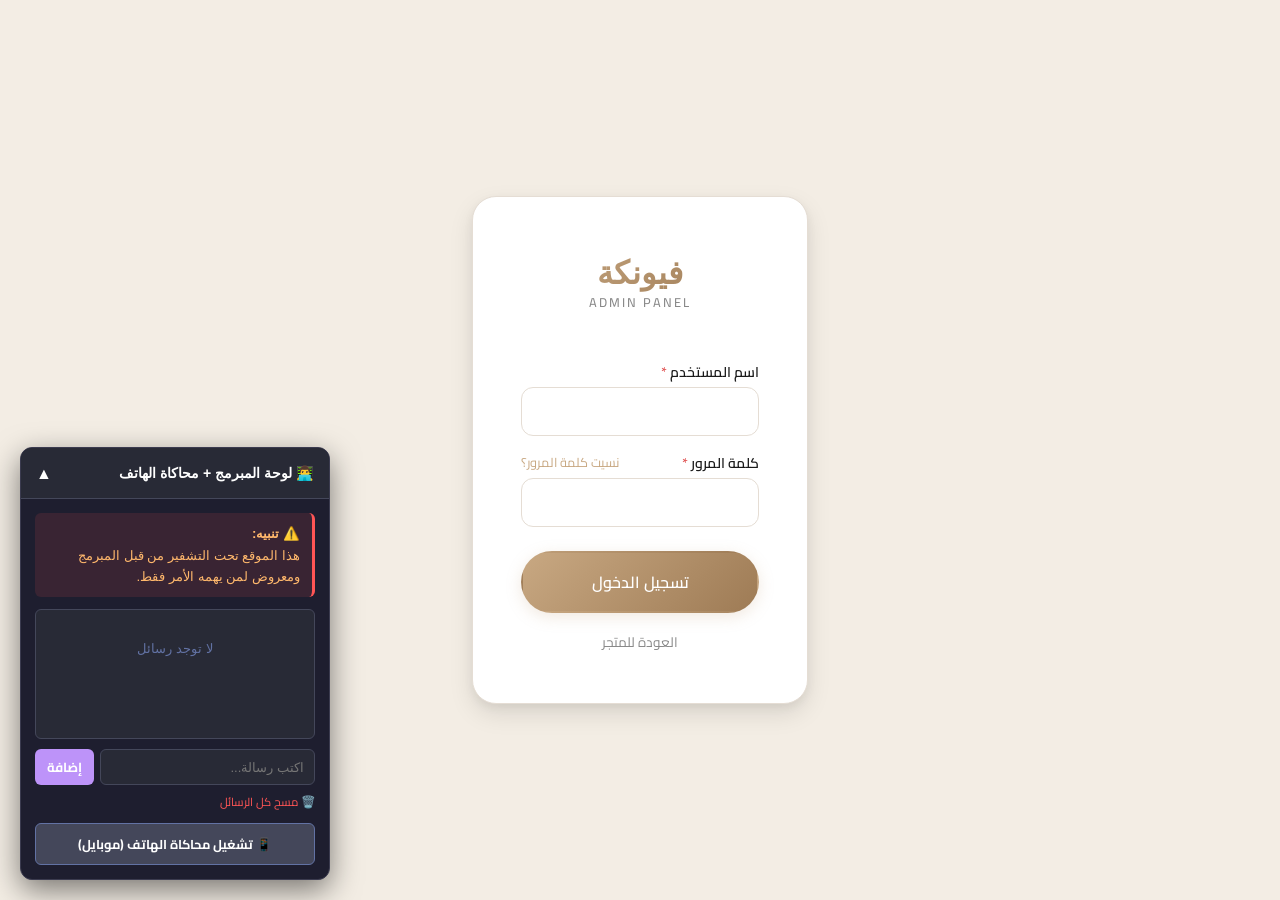
<file: admin/index.html>
<!DOCTYPE html>
<html lang="ar" dir="rtl">
<head>
  <meta charset="UTF-8">
  <meta name="viewport" content="width=device-width, initial-scale=1.0">
  <title>لوحة الإدارة | فيونكة</title>
  <link rel="icon" href="data:image/svg+xml,<svg xmlns='http://www.w3.org/2000/svg' viewBox='0 0 100 100'><text y='.9em' font-size='90'>🎀</text></svg>">
  <link rel="stylesheet" href="../css/main.css">
  <link rel="stylesheet" href="css/admin.css">
</head>
<body>

<div class="admin-layout">
  
  <!-- Sidebar -->
  <aside class="admin-sidebar">
    <div class="admin-logo">
      <a href="index.html" class="logo-text">فيونكة</a>
      <div class="logo-sub">ADMIN PANEL</div>
    </div>
    <nav class="admin-nav">
      <a href="#" class="admin-nav-item active" onclick="showView('dashboard', this)">
        <svg viewBox="0 0 24 24" fill="none" stroke="currentColor" stroke-width="2"><rect x="3" y="3" width="7" height="7"/><rect x="14" y="3" width="7" height="7"/><rect x="14" y="14" width="7" height="7"/><rect x="3" y="14" width="7" height="7"/></svg>
        نظرة عامة
      </a>
      <a href="#" class="admin-nav-item" onclick="showView('orders', this)">
        <svg viewBox="0 0 24 24" fill="none" stroke="currentColor" stroke-width="2"><path d="M6 2L3 6v14a2 2 0 0 0 2 2h14a2 2 0 0 0 2-2V6l-3-4z"/><line x1="3" y1="6" x2="21" y2="6"/><path d="M16 10a4 4 0 0 1-8 0"/></svg>
        الطلبات
      </a>
      <a href="#" class="admin-nav-item" onclick="showView('products', this)">
        <svg viewBox="0 0 24 24" fill="none" stroke="currentColor" stroke-width="2"><path d="M20.59 13.41l-7.17 7.17a2 2 0 0 1-2.83 0L2 12V2h10l8.59 8.59a2 2 0 0 1 0 2.82z"/><line x1="7" y1="7" x2="7.01" y2="7"/></svg>
        المنتجات
      </a>
      <a href="#" class="admin-nav-item" id="nav-admins" onclick="showView('admins', this)" style="display:none">
        <svg viewBox="0 0 24 24" fill="none" stroke="currentColor" stroke-width="2"><path d="M17 21v-2a4 4 0 0 0-4-4H5a4 4 0 0 0-4 4v2"/><circle cx="9" cy="7" r="4"/><path d="M23 21v-2a4 4 0 0 0-3-3.87"/><path d="M16 3.13a4 4 0 0 1 0 7.75"/></svg>
        المديرين
      </a>
      <a href="#" class="admin-nav-item" onclick="showView('settings', this)">
        <svg viewBox="0 0 24 24" fill="none" stroke="currentColor" stroke-width="2"><circle cx="12" cy="12" r="3"/><path d="M19.4 15a1.65 1.65 0 0 0 .33 1.82l.06.06a2 2 0 0 1 0 2.83 2 2 0 0 1-2.83 0l-.06-.06a1.65 1.65 0 0 0-1.82-.33 1.65 1.65 0 0 0-1 1.51V21a2 2 0 0 1-2 2 2 2 0 0 1-2-2v-.09A1.65 1.65 0 0 0 9 19.4a1.65 1.65 0 0 0-1.82.33l-.06.06a2 2 0 0 1-2.83 0 2 2 0 0 1 0-2.83l.06-.06a1.65 1.65 0 0 0 .33-1.82 1.65 1.65 0 0 0-1.51-1H3a2 2 0 0 1-2-2 2 2 0 0 1 2-2h.09A1.65 1.65 0 0 0 4.6 9a1.65 1.65 0 0 0-.33-1.82l-.06-.06a2 2 0 0 1 0-2.83 2 2 0 0 1 2.83 0l.06.06a1.65 1.65 0 0 0 1.82.33H9a1.65 1.65 0 0 0 1-1.51V3a2 2 0 0 1 2-2 2 2 0 0 1 2 2v.09a1.65 1.65 0 0 0 1 1.51 1.65 1.65 0 0 0 1.82-.33l.06-.06a2 2 0 0 1 2.83 0 2 2 0 0 1 0 2.83l-.06.06a1.65 1.65 0 0 0-.33 1.82V9a1.65 1.65 0 0 0 1.51 1H21a2 2 0 0 1 2 2 2 2 0 0 1-2 2h-.09a1.65 1.65 0 0 0-1.51 1z"/></svg>
        الإعدادات والحساب
      </a>
    </nav>
    <div class="admin-footer">
      <div>تم التطوير بواسطة <a href="https://wa.me/201556269794" target="_blank" style="color:var(--primary);font-weight:bold;">مؤمن</a></div>
      <div style="margin-top:10px">
        <a href="../index.html" class="btn btn-outline" style="padding:4px 10px;font-size:0.75rem">زيارة المتجر</a>
      </div>
    </div>
  </aside>

  <!-- Main Content -->
  <main class="admin-main">
    <header class="admin-header">
      <div style="font-weight:700" id="headerTitle">لوحة التحكم</div>
      <div class="admin-header-right">
        <button class="header-action-btn" id="themeToggle" title="الوضع الليلي"></button>
        <div class="admin-user" onclick="logout()">
          <div class="admin-user-avatar" id="adminInitial">أ</div>
          <div style="font-size:0.85rem">
            <div style="font-weight:700" id="adminName">المدير</div>
            <div style="color:var(--text-muted);font-size:0.75rem">تسجيل الخروج</div>
          </div>
        </div>
      </div>
    </header>

    <div class="admin-content">
      
      <!-- DASHBOARD VIEW -->
      <div id="view-dashboard" class="view-section">
        <div class="page-header">
          <h1 class="page-title">نظرة عامة</h1>
        </div>
        
        <div class="grid" style="grid-template-columns: repeat(auto-fit, minmax(200px, 1fr));">
          <div class="stat-card">
            <div class="stat-icon" style="background:var(--primary-ultra-light);color:var(--primary)">💰</div>
            <div class="stat-info">
              <h4>إجمالي المبيعات</h4>
              <div class="stat-value" id="statRevenue">0</div>
            </div>
          </div>
          <div class="stat-card">
            <div class="stat-icon" style="background:#e0f2fe;color:#0284c7">📦</div>
            <div class="stat-info">
              <h4>إجمالي الطلبات</h4>
              <div class="stat-value" id="statOrders">0</div>
            </div>
          </div>
          <div class="stat-card">
            <div class="stat-icon" style="background:#fce7f3;color:#db2777">🛍️</div>
            <div class="stat-info">
              <h4>المنتجات</h4>
              <div class="stat-value" id="statProducts">0</div>
            </div>
          </div>
          <div class="stat-card">
            <div class="stat-icon" style="background:#dcfce7;color:#16a34a">👥</div>
            <div class="stat-info">
              <h4>العملاء</h4>
              <div class="stat-value" id="statCustomers">0</div>
            </div>
          </div>
        </div>

        <div class="grid mt-xl" style="grid-template-columns: 2fr 1fr;">
          <div class="card">
            <div class="card-header"><h3 style="font-size:1rem;margin:0">أحدث الطلبات</h3></div>
            <div class="card-body" style="padding:0">
              <div class="admin-table-wrapper" style="border:none;border-radius:0">
                <table class="admin-table" id="recentOrdersTable">
                  <thead>
                    <tr>
                      <th>رقم الطلب</th>
                      <th>العميل</th>
                      <th>التاريخ</th>
                      <th>الإجمالي</th>
                      <th>الحالة</th>
                    </tr>
                  </thead>
                  <tbody></tbody>
                </table>
              </div>
            </div>
          </div>
          
          <div class="card">
            <div class="card-header"><h3 style="font-size:1rem;margin:0">تنبيهات المخزون</h3></div>
            <div class="card-body">
              <ul id="lowStockList" style="list-style:none;padding:0;margin:0;display:flex;flex-direction:column;gap:12px"></ul>
            </div>
          </div>
        </div>
      </div>

      <!-- ORDERS VIEW -->
      <div id="view-orders" class="view-section" style="display:none">
        <div class="page-header">
          <h1 class="page-title">إدارة الطلبات</h1>
        </div>
        <div class="card">
          <div class="card-body" style="padding:0">
            <div class="admin-table-wrapper" style="border:none">
              <table class="admin-table" id="allOrdersTable">
                <thead>
                  <tr>
                    <th>رقم الطلب</th>
                    <th>العميل</th>
                    <th>التاريخ</th>
                    <th>الإجمالي</th>
                    <th>الحالة</th>
                    <th>إجراء</th>
                  </tr>
                </thead>
                <tbody></tbody>
              </table>
            </div>
          </div>
        </div>
      </div>

      <!-- PRODUCTS VIEW -->
      <div id="view-products" class="view-section" style="display:none">
        <div class="page-header">
          <h1 class="page-title">إدارة المنتجات</h1>
          <button class="btn btn-primary" onclick="addProductPrompt()">إضافة منتج جديد</button>
        </div>
        <div class="card">
          <div class="card-body" style="padding:0">
            <div class="admin-table-wrapper" style="border:none">
              <table class="admin-table" id="allProductsTable">
                <thead>
                  <tr>
                    <th>الصورة</th>
                    <th>الاسم</th>
                    <th>القسم</th>
                    <th>السعر</th>
                    <th>المخزون</th>
                    <th>الحالة</th>
                    <th>إجراء</th>
                  </tr>
                </thead>
                <tbody></tbody>
              </table>
            </div>
          </div>
        </div>
      </div>

      <!-- ADMINS VIEW -->
      <div id="view-admins" class="view-section" style="display:none">
        <div class="page-header">
          <h1 class="page-title">إدارة المديرين</h1>
          <button class="btn btn-primary" onclick="addAdminPrompt()">إضافة مدير جديد</button>
        </div>
        <div class="card">
          <div class="card-body" style="padding:0">
            <div class="admin-table-wrapper" style="border:none">
              <table class="admin-table" id="allAdminsTable">
                <thead>
                  <tr>
                    <th>الاسم</th>
                    <th>اسم المستخدم</th>
                    <th>الصلاحية</th>
                    <th>الحالة</th>
                    <th>إجراء</th>
                  </tr>
                </thead>
                <tbody></tbody>
              </table>
            </div>
          </div>
        </div>
      </div>

      <!-- SETTINGS & ACCOUNT VIEW -->
      <div id="view-settings" class="view-section" style="display:none">
        <div class="page-header">
          <h1 class="page-title">إعدادات الحساب</h1>
        </div>
        <div class="card" style="max-width:500px">
          <div class="card-header"><h3 style="font-size:1rem;margin:0">تغيير كلمة المرور</h3></div>
          <div class="card-body">
            <form id="changePasswordForm" onsubmit="handleChangePassword(event)">
              <div class="form-group mb-md">
                <label class="form-label required">كلمة المرور الحالية</label>
                <input type="password" id="oldPass" class="form-input" required>
              </div>
              <div class="form-group mb-md">
                <label class="form-label required">كلمة المرور الجديدة</label>
                <input type="password" id="newPass" class="form-input" required>
              </div>
              <button type="submit" class="btn btn-primary">تحديث</button>
            </form>
          </div>
        </div>
        
        <div class="card mt-lg" style="max-width:500px" id="ownerSettingsCard" style="display:none">
          <div class="card-header"><h3 style="font-size:1rem;margin:0;color:var(--primary)">بيانات المدير المالك (Owner)</h3></div>
          <div class="card-body">
            <p style="font-size:0.9rem;color:var(--text-secondary);margin-bottom:var(--space-md)">
              رقم الاستعادة الخاص بك يستخدم لإعادة تعيين كلمة المرور في حال نسيانها. احتفظ به في مكان آمن.
            </p>
            <div style="background:var(--bg-secondary);padding:var(--space-md);border-radius:var(--radius-md);text-align:center">
              <div style="font-size:0.8rem;color:var(--text-muted);margin-bottom:4px">رقم الاستعادة (Recovery Code)</div>
              <div style="font-size:2rem;font-weight:800;letter-spacing:4px" id="ownerRecoveryCode">***</div>
            </div>
          </div>
        </div>

        <!-- Announcement / Marquee Card for Owner -->
        <div class="card mt-lg" id="ownerAnnouncementCard" style="display:none">
          <div class="card-header"><h3 style="font-size:1rem;margin:0;color:var(--primary)">🎀 شريط الإعلانات (أعلى الموقع)</h3></div>
          <div class="card-body">
            <form id="announcementForm" onsubmit="handleAnnouncementSave(event)">
              <div class="form-group mb-md">
                <label class="form-label required">نص الإعلان (يمكن إضافة إيموجي)</label>
                <input type="text" id="annText" class="form-input" required placeholder="مثال: 🎀 شحن مجاني على الطلبات فوق 2000 جنيه">
              </div>
              <div class="form-group mb-md" style="display:flex;gap:var(--space-md)">
                <div style="flex:1">
                  <label class="form-label">لون الخلفية</label>
                  <input type="color" id="annBgColor" class="form-input" style="height:40px;padding:0;cursor:pointer" value="#1A1A1A">
                </div>
                <div style="flex:1">
                  <label class="form-label">لون النص</label>
                  <input type="color" id="annTextColor" class="form-input" style="height:40px;padding:0;cursor:pointer" value="#FFFFFF">
                </div>
              </div>
              <div class="form-group mb-md">
                <label style="display:flex;align-items:center;gap:10px;cursor:pointer">
                  <input type="checkbox" id="annActive">
                  <strong>تفعيل وإظهار الشريط للعملاء</strong>
                </label>
              </div>
              <button type="submit" class="btn btn-primary">💾 حفظ الإعلان</button>
            </form>
          </div>
        </div>

        <!-- Owner: Control Site Images -->
        <div class="card mt-lg" id="ownerImagesCard" style="display:none">
          <div class="card-header"><h3 style="font-size:1rem;margin:0;color:var(--primary)">🖼️ التحكم في صور الموقع (Owner فقط)</h3></div>
          <div class="card-body">
            <p style="font-size:0.85rem;color:var(--text-muted);margin-bottom:var(--space-md)">أدخل روابط الصور الجديدة لاستبدال صور البانرات وأقسام الموقع. اترك الحقل فارغاً للإبقاء على الصورة الحالية.</p>
            <div id="bannerImagesContainer"></div>
            <div id="categoryImagesContainer" style="margin-top:var(--space-md)"></div>
            <button class="btn btn-primary mt-md" onclick="saveOwnerImages()">💾 حفظ الصور</button>
          </div>
        </div>

        <!-- Notification Sound Toggle -->
        <div class="card mt-lg">
          <div class="card-header"><h3 style="font-size:1rem;margin:0">🔔 إشعارات الطلبات الجديدة</h3></div>
          <div class="card-body">
            <label style="display:flex;align-items:center;gap:12px;cursor:pointer">
              <input type="checkbox" id="soundNotifToggle" onchange="toggleSoundNotif(this.checked)" style="width:18px;height:18px">
              <div>
                <strong>تشغيل صوت عند استلام طلب جديد</strong>
                <div style="font-size:0.8rem;color:var(--text-muted);margin-top:2px">يجب أن تكون هذه الصفحة مفتوحة حتى يعمل الإشعار</div>
              </div>
            </label>
            <button class="btn btn-outline mt-md" style="padding:6px 14px;font-size:0.82rem" onclick="testNotifSound()">🔊 اختبار الصوت</button>
          </div>
        </div>
      </div>

    </div>
  </main>
</div>

<!-- ============ ADD/EDIT PRODUCT MODAL ============ -->
<div id="productModalOverlay" style="display:none;position:fixed;inset:0;background:rgba(0,0,0,0.6);z-index:9999;overflow-y:auto;padding:40px 20px">
  <div style="background:var(--bg-card);border-radius:var(--radius-xl);max-width:700px;margin:0 auto;overflow:hidden;box-shadow:var(--shadow-xl)">
    <div style="background:var(--bg-secondary);padding:20px 24px;display:flex;justify-content:space-between;align-items:center;border-bottom:1px solid var(--border)">
      <h2 id="productModalTitle" style="font-size:1.1rem;margin:0">إضافة منتج جديد</h2>
      <button onclick="closeProductModal()" style="background:none;border:none;cursor:pointer;font-size:1.5rem;color:var(--text-muted)">&times;</button>
    </div>
    <div style="padding:24px">
      <div style="display:grid;grid-template-columns:1fr 1fr;gap:16px">
        <div class="form-group">
          <label class="form-label required">اسم المنتج</label>
          <input type="text" id="pm-name" class="form-input" placeholder="اسم المنتج بالعربي">
        </div>
        <div class="form-group">
          <label class="form-label">القسم</label>
          <select id="pm-cat" class="form-select">
            <option value="c1" data-name="ملابس">👗 ملابس</option>
            <option value="c2" data-name="أحذية">👠 أحذية</option>
            <option value="c3" data-name="إكسسوارات">💍 إكسسوارات</option>
            <option value="c4" data-name="حقائب">👜 حقائب</option>
            <option value="c5" data-name="عطور">🌺 عطور</option>
            <option value="c6" data-name="مستحضرات التجميل">💄 تجميل</option>
          </select>
        </div>
        <div class="form-group">
          <label class="form-label required">السعر الأصلي (جنيه)</label>
          <input type="number" id="pm-price" class="form-input" placeholder="مثال: 500" min="0">
        </div>
        <div class="form-group">
          <label class="form-label">سعر البيع (بعد الخصم)</label>
          <input type="number" id="pm-sale" class="form-input" placeholder="اتركه فارغاً إن لم يكن هناك خصم" min="0">
        </div>
        <div class="form-group">
          <label class="form-label required">الكمية الإجمالية</label>
          <input type="number" id="pm-qty" class="form-input" placeholder="إجمالي القطع المتوفرة" min="0">
        </div>
        <div class="form-group">
          <label class="form-label">SKU / كود المنتج</label>
          <input type="text" id="pm-sku" class="form-input" placeholder="يُنشأ تلقائياً إن تُرك فارغاً">
        </div>
      </div>

      <div class="form-group mt-md">
        <label class="form-label">وصف المنتج</label>
        <textarea id="pm-desc" class="form-input" rows="3" placeholder="وصف تفصيلي للمنتج..."></textarea>
      </div>

      <!-- IMAGES -->
      <div class="form-group mt-md">
        <label class="form-label">صور المنتج</label>
        
        <!-- Upload Area -->
        <div id="pm-upload-area" style="
          border: 2px dashed var(--border);
          border-radius: 10px;
          padding: 24px;
          text-align: center;
          cursor: pointer;
          transition: all 0.2s;
          background: var(--bg-secondary);
          margin-bottom: 10px;
        " onclick="document.getElementById('pm-file-input').click()"
           ondragover="event.preventDefault();this.style.borderColor='var(--primary)'"
           ondragleave="this.style.borderColor='var(--border)'"
           ondrop="handleImageDrop(event)">
          <div style="font-size:2rem;margin-bottom:8px">📸</div>
          <div style="font-weight:600;color:var(--text-primary)">اضغط لرفع صور من جهازك</div>
          <div style="font-size:0.78rem;color:var(--text-muted);margin-top:4px">أو اسحب الصور وأفلتها هنا · حتى 5 صور · JPG, PNG, WEBP</div>
          <input type="file" id="pm-file-input" accept="image/*" multiple style="display:none" onchange="handleImageUpload(event)">
        </div>

        <!-- OR divider -->
        <div style="display:flex;align-items:center;gap:10px;margin:10px 0">
          <div style="flex:1;height:1px;background:var(--border)"></div>
          <span style="font-size:0.78rem;color:var(--text-muted)">أو أدخل رابط URL</span>
          <div style="flex:1;height:1px;background:var(--border)"></div>
        </div>
        <div style="display:flex;gap:8px">
          <input type="text" id="pm-url-input" class="form-input" placeholder="https://example.com/image.jpg" style="flex:1">
          <button type="button" onclick="addImageUrl()" style="background:var(--primary);color:#fff;border:none;padding:8px 14px;border-radius:6px;cursor:pointer;white-space:nowrap;font-size:0.82rem">+ إضافة</button>
        </div>

        <!-- Hidden data store -->
        <input type="hidden" id="pm-images" value="">

        <!-- Preview Grid -->
        <div id="pm-img-preview" style="display:flex;gap:8px;flex-wrap:wrap;margin-top:10px"></div>
        <div style="font-size:0.72rem;color:var(--text-muted);margin-top:4px" id="pm-img-count">0 / 5 صور</div>
      </div>


      <!-- COLORS -->
      <div class="form-group mt-md">
        <div style="display:flex;justify-content:space-between;align-items:center;margin-bottom:8px">
          <label class="form-label" style="margin:0">الألوان المتاحة</label>
          <button type="button" onclick="addColorRow()" style="background:var(--primary);color:#fff;border:none;padding:4px 12px;border-radius:6px;cursor:pointer;font-size:0.82rem">+ إضافة لون</button>
        </div>
        <div id="pm-colors-list" style="display:flex;flex-direction:column;gap:8px">
          <!-- Rows added dynamically -->
        </div>
      </div>

      <!-- SIZES -->
      <div class="form-group mt-md">
        <div style="display:flex;justify-content:space-between;align-items:center;margin-bottom:8px">
          <label class="form-label" style="margin:0">المقاسات المتاحة</label>
          <button type="button" onclick="addSizeRow()" style="background:var(--bg-secondary);color:var(--text-primary);border:1px solid var(--border);padding:4px 12px;border-radius:6px;cursor:pointer;font-size:0.82rem">+ إضافة مقاس</button>
        </div>
        <div id="pm-sizes-list" style="display:flex;flex-wrap:wrap;gap:8px"></div>
      </div>

      <div style="display:flex;gap:12px;justify-content:flex-end;margin-top:24px;padding-top:16px;border-top:1px solid var(--border)">
        <button class="btn btn-outline" onclick="closeProductModal()">إلغاء</button>
        <button class="btn btn-primary" onclick="saveProductFromModal()">💾 حفظ المنتج</button>
      </div>
    </div>
  </div>
</div>

<script src="../js/db.js"></script>
<script src="../js/app.js"></script>
<script>
  let adminSession = null;

  document.addEventListener('DOMContentLoaded', () => {
    // Auth Check
    adminSession = DB.getSession();
    if (!adminSession) {
      window.location.href = 'login.html';
      return;
    }

    document.getElementById('adminName').textContent = adminSession.name;
    document.getElementById('adminInitial').textContent = adminSession.name.charAt(0);
    
    // Check if owner to show recovery code
    const fullAdmin = DB.getAdminById(adminSession.id);
    if (fullAdmin && (fullAdmin.role === 'owner' || fullAdmin.role === 'super_admin')) {
      if (fullAdmin.recoveryCode) {
        document.getElementById('ownerSettingsCard').style.display = 'block';
        document.getElementById('ownerRecoveryCode').textContent = fullAdmin.recoveryCode;
      }
      
      const navAdmins = document.getElementById('nav-admins');
      if(navAdmins) navAdmins.style.display = 'flex';
      
      document.getElementById('ownerAnnouncementCard').style.display = 'block';
      document.getElementById('ownerImagesCard').style.display = 'block';
    } else {
      document.getElementById('ownerSettingsCard').style.display = 'none';
      document.getElementById('ownerAnnouncementCard').style.display = 'none';
      document.getElementById('ownerImagesCard').style.display = 'none';
      const navAdmins = document.getElementById('nav-admins');
      if(navAdmins) navAdmins.style.display = 'none';
    }

    loadDashboard();
  });

  function logout() {
    DB.clearSession();
    window.location.href = 'login.html';
  }

  function showView(viewId, navEl) {
    // Update nav
    document.querySelectorAll('.admin-nav-item').forEach(el => el.classList.remove('active'));
    if (navEl) navEl.classList.add('active');

    // Update views
    document.querySelectorAll('.view-section').forEach(el => el.style.display = 'none');
    document.getElementById(`view-${viewId}`).style.display = 'block';

    // Load data
    if (viewId === 'dashboard') loadDashboard();
    if (viewId === 'orders') loadOrders();
    if (viewId === 'products') loadProducts();
    if (viewId === 'admins') loadAdmins();
    if (viewId === 'settings') loadSettings();
  }

  function loadSettings() {
    const settings = DB.getSettings();
    if (settings.announcement) {
      document.getElementById('annText').value = settings.announcement.text || '';
      document.getElementById('annBgColor').value = settings.announcement.bgColor || '#1A1A1A';
      document.getElementById('annTextColor').value = settings.announcement.textColor || '#FFFFFF';
      document.getElementById('annActive').checked = !!settings.announcement.active;
    }
    // Sound toggle state
    const soundEnabled = localStorage.getItem('fayonka_admin_sound') === 'true';
    const soundToggle = document.getElementById('soundNotifToggle');
    if (soundToggle) soundToggle.checked = soundEnabled;
    // Load banner/category fields for Owner
    loadOwnerImageFields();
  }

  window.handleAnnouncementSave = function(e) {
    e.preventDefault();
    const settings = DB.getSettings();
    settings.announcement = {
      text: document.getElementById('annText').value,
      bgColor: document.getElementById('annBgColor').value,
      textColor: document.getElementById('annTextColor').value,
      active: document.getElementById('annActive').checked
    };
    DB.saveSettings(settings);
    App.toast('success', 'تم الحفظ', 'تم تحديث شريط الإعلانات بنجاح (سيظهر فوراً في المتجر)');
  }

  function loadAdmins() {
    const admins = DB.getAdmins();
    const tbody = document.querySelector('#allAdminsTable tbody');
    tbody.innerHTML = admins.map(a => `
      <tr>
        <td><strong>${a.name}</strong></td>
        <td>${a.username}</td>
        <td>
          <span class="badge" style="${a.role === 'owner' ? 'background:var(--primary-ultra-light);color:var(--primary-dark)' : 'background:var(--bg-secondary);color:var(--text-secondary)'}">
            ${a.role === 'owner' ? 'مالك (Owner)' : 'مشرف (Admin)'}
          </span>
        </td>
        <td>
          <span class="badge" style="background:${a.active?'var(--success-bg)':'var(--bg-secondary)'};color:${a.active?'var(--success)':'var(--text-muted)'}">
            ${a.active ? 'نشط' : 'معطل'}
          </span>
        </td>
        <td>
          <div class="action-btns">
            ${a.role !== 'owner' ? `
              <button class="btn-icon-sm edit" onclick="editAdminPrompt('${a.id}')">✏️</button>
              <button class="btn-icon-sm delete" onclick="deleteAdminPrompt('${a.id}')">🗑️</button>
            ` : '<span class="text-muted" style="font-size:0.8rem">لا يمكن الحذف</span>'}
          </div>
        </td>
      </tr>
    `).join('');
  }

  function loadDashboard() {
    const stats = DB.getStats();
    document.getElementById('statRevenue').textContent = App.formatPrice(stats.totalRevenue);
    document.getElementById('statOrders').textContent = stats.totalOrders;
    document.getElementById('statProducts').textContent = stats.totalProducts;
    document.getElementById('statCustomers').textContent = stats.totalCustomers;

    // Recent Orders
    const orders = DB.getOrders().slice(0, 5);
    const tbody = document.querySelector('#recentOrdersTable tbody');
    tbody.innerHTML = orders.map(o => `
      <tr>
        <td><strong>${o.orderNumber}</strong></td>
        <td>${o.customer.name}</td>
        <td>${new Date(o.createdAt).toLocaleDateString('ar-EG')}</td>
        <td>${App.formatPrice(o.total)}</td>
        <td><span class="badge ${getStatusClass(o.status)}">${getStatusText(o.status)}</span></td>
      </tr>
    `).join('');

    // Low stock
    const lowStock = DB.getLowStockProducts();
    const lowList = document.getElementById('lowStockList');
    if (lowStock.length === 0) {
      lowList.innerHTML = '<li class="text-muted">المخزون بحالة جيدة</li>';
    } else {
      lowList.innerHTML = lowStock.map(p => `
        <li style="display:flex;justify-content:space-between;padding:8px;background:var(--bg-secondary);border-radius:var(--radius-sm)">
          <span>${p.name}</span>
          <strong style="color:var(--danger)">${p.qty} فقط</strong>
        </li>
      `).join('');
    }
  }

  function loadOrders() {
    const orders = DB.getOrders();
    const tbody = document.querySelector('#allOrdersTable tbody');
    tbody.innerHTML = orders.map(o => `
      <tr>
        <td><strong>${o.orderNumber}</strong></td>
        <td>
          <div>${o.customer.name}</div>
          <div style="font-size:0.75rem;color:var(--text-muted)">${o.customer.phone}</div>
        </td>
        <td>${new Date(o.createdAt).toLocaleDateString('ar-EG')}</td>
        <td>${App.formatPrice(o.total)}</td>
        <td>
          <select class="form-select" style="padding:4px 8px;font-size:0.8rem;width:auto" onchange="updateOrderStatus('${o.id}', this.value)">
            <option value="new" ${o.status==='new'?'selected':''}>جديد</option>
            <option value="processing" ${o.status==='processing'?'selected':''}>جاري التجهيز</option>
            <option value="shipped" ${o.status==='shipped'?'selected':''}>تم الشحن</option>
            <option value="delivered" ${o.status==='delivered'?'selected':''}>مكتمل</option>
            <option value="cancelled" ${o.status==='cancelled'?'selected':''}>ملغي</option>
          </select>
        </td>
        <td>
          <button class="btn btn-outline" style="padding:4px 8px;font-size:0.8rem" onclick="viewOrderDetails('${o.id}')">عرض</button>
        </td>
      </tr>
    `).join('');
  }

  function loadProducts() {
    const products = DB.getProducts();
    const tbody = document.querySelector('#allProductsTable tbody');
    tbody.innerHTML = products.map(p => `
      <tr>
        <td><img src="${p.images[0]}" style="width:40px;height:40px;object-fit:cover;border-radius:4px"></td>
        <td><strong>${p.name}</strong></td>
        <td>${p.category}</td>
        <td>${App.formatPrice(p.salePrice || p.price)}</td>
        <td><span style="${p.qty<5?'color:var(--danger);font-weight:bold':''}">${p.qty}</span></td>
        <td>
          <span class="badge" style="background:${p.active?'var(--success-bg)':'var(--bg-secondary)'};color:${p.active?'var(--success)':'var(--text-muted)'}">
            ${p.active ? 'نشط' : 'معطل'}
          </span>
        </td>
        <td>
          <div class="action-btns">
            <button class="btn-icon-sm edit" onclick="editProductPrompt('${p.id}')">✏️</button>
            <button class="btn-icon-sm delete" onclick="deleteProductPrompt('${p.id}')">🗑️</button>
          </div>
        </td>
      </tr>
    `).join('');
  }

  window.updateOrderStatus = function(id, status) {
    DB.updateOrderStatus(id, status);
    App.toast('success', 'تم التحديث', 'تم تغيير حالة الطلب بنجاح');
    loadDashboard();
  }

  window.handleChangePassword = function(e) {
    e.preventDefault();
    const oldP = document.getElementById('oldPass').value;
    const newP = document.getElementById('newPass').value;
    
    if(DB.changeAdminPassword(adminSession.id, oldP, newP)) {
      App.toast('success', 'تم التحديث', 'تم تغيير كلمة المرور بنجاح');
      document.getElementById('changePasswordForm').reset();
    } else {
      App.toast('error', 'خطأ', 'كلمة المرور الحالية غير صحيحة');
    }
  }

  function getStatusText(status) {
    const map = { new: 'جديد', processing: 'جاري التجهيز', shipped: 'تم الشحن', delivered: 'مكتمل', cancelled: 'ملغي' };
    return map[status] || status;
  }

  function getStatusClass(status) {
    const map = { new: 'primary', processing: 'warning', shipped: 'info', delivered: 'success', cancelled: 'danger' };
    return map[status] ? `badge-${map[status]}` : '';
  }

  // ==========================================
  // PRODUCT MODAL
  // ==========================================
  let currentEditProductId = null;

  window.addProductPrompt = function() {
    currentEditProductId = null;
    document.getElementById('productModalTitle').textContent = 'إضافة منتج جديد';
    // Reset form
    ['pm-name','pm-price','pm-sale','pm-qty','pm-sku','pm-desc','pm-url-input'].forEach(id => { 
      const el = document.getElementById(id);
      if(el) el.value = ''; 
    });
    pm_images_data = [];
    syncImagesField();
    document.getElementById('pm-colors-list').innerHTML = '';
    document.getElementById('pm-sizes-list').innerHTML = '';
    document.getElementById('pm-cat').value = 'c1';
    document.getElementById('productModalOverlay').style.display = 'block';
    document.body.style.overflow = 'hidden';
  };

  window.editProductPrompt = function(id) {
    currentEditProductId = id;
    const p = DB.getProductById(id);
    if (!p) return;
    document.getElementById('productModalTitle').textContent = 'تعديل منتج: ' + p.name;
    document.getElementById('pm-name').value = p.name || '';
    document.getElementById('pm-price').value = p.price || '';
    document.getElementById('pm-sale').value = p.salePrice || '';
    document.getElementById('pm-qty').value = p.qty || '';
    document.getElementById('pm-sku').value = p.sku || '';
    document.getElementById('pm-desc').value = p.description || '';
    document.getElementById('pm-images').value = '';
    document.getElementById('pm-cat').value = p.categoryId || 'c1';
    // Images
    pm_images_data = [...(p.images || [])];
    syncImagesField();
    // Colors
    const colorsList = document.getElementById('pm-colors-list');
    colorsList.innerHTML = '';
    (p.colors || []).forEach(c => addColorRow(c));
    // Sizes
    const sizesList = document.getElementById('pm-sizes-list');
    sizesList.innerHTML = '';
    (p.sizes || []).forEach(s => addSizeRow(s));
    document.getElementById('productModalOverlay').style.display = 'block';
    document.body.style.overflow = 'hidden';


  };

  window.closeProductModal = function() {
    document.getElementById('productModalOverlay').style.display = 'none';
    document.body.style.overflow = '';
  };

  // Close modal when clicking outside
  document.getElementById('productModalOverlay').addEventListener('click', function(e) {
    if (e.target === this) window.closeProductModal();
  });

  window.addColorRow = function(color = {}) {
    const list = document.getElementById('pm-colors-list');
    const row = document.createElement('div');
    row.style.cssText = 'display:flex;gap:8px;align-items:center;background:var(--bg-secondary);padding:8px;border-radius:6px';
    row.innerHTML = `
      <input type="color" value="${color.hex || '#000000'}" style="width:36px;height:36px;border:none;cursor:pointer;padding:0;border-radius:4px" class="color-hex">
      <input type="text" placeholder="اسم اللون (عربي)" value="${color.name || ''}" style="flex:1" class="form-input color-name">
      <input type="number" placeholder="الكمية" value="${color.qty || 0}" min="0" style="width:80px" class="form-input color-qty">
      <button type="button" onclick="this.parentElement.remove()" style="background:var(--danger);color:#fff;border:none;width:28px;height:28px;border-radius:50%;cursor:pointer;font-size:1rem">×</button>
    `;
    list.appendChild(row);
  };

  window.addSizeRow = function(size = {}) {
    const list = document.getElementById('pm-sizes-list');
    const item = document.createElement('div');
    item.style.cssText = 'display:flex;gap:4px;align-items:center;background:var(--bg-secondary);padding:6px 10px;border-radius:6px';
    item.innerHTML = `
      <input type="text" placeholder="مثال: XS" value="${size.name || ''}" style="width:60px" class="form-input size-name">
      <input type="number" placeholder="كمية" value="${size.qty !== undefined ? size.qty : 5}" min="0" style="width:60px" class="form-input size-qty">
      <button type="button" onclick="this.parentElement.remove()" style="background:none;border:none;cursor:pointer;color:var(--danger);font-size:1rem">×</button>
    `;
    list.appendChild(item);
  };

  // ==========================================
  // IMAGE MANAGEMENT SYSTEM
  // ==========================================
  let pm_images_data = []; // Array of base64 or URL strings

  function syncImagesField() {
    document.getElementById('pm-images').value = JSON.stringify(pm_images_data);
    const countEl = document.getElementById('pm-img-count');
    if (countEl) countEl.textContent = `${pm_images_data.length} / 5 صور`;
    renderImgPreview();
  }

  function renderImgPreview() {
    const preview = document.getElementById('pm-img-preview');
    preview.innerHTML = pm_images_data.map((src, i) => `
      <div style="position:relative;display:inline-block">
        <img src="${src}" style="width:70px;height:70px;object-fit:cover;border-radius:8px;border:2px solid var(--border);display:block">
        <button type="button" onclick="removeImage(${i})" style="
          position:absolute;top:-6px;right:-6px;
          background:var(--danger);color:#fff;
          border:none;width:20px;height:20px;
          border-radius:50%;cursor:pointer;
          font-size:0.8rem;line-height:1;
          display:flex;align-items:center;justify-content:center
        ">×</button>
        ${i === 0 ? '<div style="font-size:0.6rem;text-align:center;color:var(--primary);margin-top:2px">رئيسية</div>' : ''}
      </div>
    `).join('');
  }

  window.removeImage = function(index) {
    pm_images_data.splice(index, 1);
    syncImagesField();
  };

  function processFiles(files) {
    const remaining = 5 - pm_images_data.length;
    if (remaining <= 0) {
      App.toast('warning', 'تنبيه', 'وصلت للحد الأقصى (5 صور)');
      return;
    }
    const toProcess = Array.from(files).slice(0, remaining);
    let processed = 0;
    toProcess.forEach(file => {
      if (!file.type.startsWith('image/')) return;
      const reader = new FileReader();
      reader.onload = (e) => {
        pm_images_data.push(e.target.result);
        processed++;
        if (processed === toProcess.length) syncImagesField();
      };
      reader.readAsDataURL(file);
    });
  }

  window.handleImageUpload = function(event) {
    processFiles(event.target.files);
    event.target.value = ''; // reset so same file can be re-selected
  };

  window.handleImageDrop = function(event) {
    event.preventDefault();
    document.getElementById('pm-upload-area').style.borderColor = 'var(--border)';
    processFiles(event.dataTransfer.files);
  };

  window.addImageUrl = function() {
    if (pm_images_data.length >= 5) {
      App.toast('warning', 'تنبيه', 'وصلت للحد الأقصى (5 صور)');
      return;
    }
    const url = document.getElementById('pm-url-input').value.trim();
    if (!url) return;
    pm_images_data.push(url);
    document.getElementById('pm-url-input').value = '';
    syncImagesField();
  };

  // Allow Enter key on URL input
  document.getElementById('pm-url-input').addEventListener('keydown', function(e) {
    if (e.key === 'Enter') { e.preventDefault(); window.addImageUrl(); }
  });

  window.saveProductFromModal = function() {
    const name = document.getElementById('pm-name').value.trim();
    const price = parseFloat(document.getElementById('pm-price').value);
    const sale = parseFloat(document.getElementById('pm-sale').value) || null;
    const qty = parseInt(document.getElementById('pm-qty').value) || 0;
    const sku = document.getElementById('pm-sku').value.trim();
    const desc = document.getElementById('pm-desc').value.trim();
    // Get images from our managed array
    const imageUrls = pm_images_data.length ? [...pm_images_data] : null;
    const catSel = document.getElementById('pm-cat');
    const categoryId = catSel.value;
    const category = catSel.options[catSel.selectedIndex].getAttribute('data-name');

    if (!name || !price) {
      App.toast('error', 'خطأ', 'يرجى إدخال اسم المنتج والسعر على الأقل');
      return;
    }

    // Build colors
    const colors = [];
    document.querySelectorAll('#pm-colors-list > div').forEach((row, i) => {
      const hex = row.querySelector('.color-hex').value;
      const cname = row.querySelector('.color-name').value.trim();
      const cqty = parseInt(row.querySelector('.color-qty').value) || 0;
      if (cname) colors.push({ id: 'col' + Date.now() + i, name: cname, hex, qty: cqty });
    });

    // Build sizes
    const sizes = [];
    document.querySelectorAll('#pm-sizes-list > div').forEach((row, i) => {
      const sname = row.querySelector('.size-name').value.trim();
      const sqty = parseInt(row.querySelector('.size-qty').value) || 0;
      if (sname) sizes.push({ id: 's' + Date.now() + i, name: sname, qty: sqty });
    });

    const discount = (sale && price > sale) ? Math.round((1 - sale / price) * 100) : 0;
    const productData = {
      id: currentEditProductId || undefined,
      name, price, salePrice: sale || price, discount, qty, sku: sku || DB.generateSKU(category),
      description: desc, category, categoryId,
      images: imageUrls || ['https://via.placeholder.com/400x500/F5EEE5/C8A882?text=' + encodeURIComponent(name)],
      colors, sizes,
      hasColor: colors.length > 0, hasSize: sizes.length > 0,
      active: true, featured: false, isNew: true, isBestSeller: false,
      rating: 0, reviewsCount: 0, salesCount: 0
    };

    DB.saveProduct(productData);
    App.toast('success', 'تم الحفظ', currentEditProductId ? 'تم تحديث المنتج بنجاح' : 'تمت إضافة المنتج بنجاح');
    window.closeProductModal();
    loadProducts();
    loadDashboard();
  };

  window.deleteProductPrompt = function(id) {
    if (confirm("هل أنت متأكد من حذف هذا المنتج؟")) {
      DB.deleteProduct(id);
      App.toast('info', 'تم الحذف', 'تم حذف المنتج');
      loadProducts();
      loadDashboard();
    }
  };

  window.addAdminPrompt = function() {
    const name = prompt("اسم المدير:");
    if (!name) return;
    const user = prompt("اسم المستخدم (للدخول):");
    if (!user) return;
    const pass = prompt("كلمة المرور:");
    if (!pass) return;
    DB.saveAdmin({ name: name, username: user, password: pass, role: 'admin', active: true });
    App.toast('success', 'نجاح', 'تمت إضافة المدير');
    loadAdmins();
  };

  window.editAdminPrompt = function(id) {
    const admins = DB.getAdmins();
    const a = admins.find(x => x.id === id);
    const newName = prompt(`تعديل اسم المدير (${a.username}):`, a.name);
    if (newName) {
      a.name = newName;
      DB.saveAdmin(a);
      App.toast('success', 'نجاح', 'تم تحديث البيانات');
      loadAdmins();
    }
  };

  window.deleteAdminPrompt = function(id) {
    if (confirm("هل أنت متأكد من حذف هذا المدير؟")) {
      DB.deleteAdmin(id);
      App.toast('info', 'تم الحذف', 'تم حذف المدير');
      loadAdmins();
    }
  };

  window.viewOrderDetails = function(id) {
    const orders = DB.getOrders();
    const o = orders.find(x => x.id === id);
    if (o) {
      const itemsText = (o.items || []).map(i => `- ${i.name} x${i.quantity}`).join('\n');
      alert(`طلب رقم: ${o.orderNumber}\nالعميل: ${o.customer.name}\nالهاتف: ${o.customer.phone}\nالعنوان: ${o.customer.address}, ${o.customer.gov}\n\nالمنتجات:\n${itemsText}\n\nالإجمالي: ${o.total} جنيه`);
    }
  };

  // ==========================================
  // NOTIFICATION SOUND
  // ==========================================
  let lastOrderCount = 0;
  let soundPollInterval = null;

  function playNotifSound() {
    try {
      const ctx = new (window.AudioContext || window.webkitAudioContext)();
      const oscillator = ctx.createOscillator();
      const gainNode = ctx.createGain();
      oscillator.connect(gainNode);
      gainNode.connect(ctx.destination);
      oscillator.type = 'sine';
      oscillator.frequency.setValueAtTime(880, ctx.currentTime);
      oscillator.frequency.setValueAtTime(1100, ctx.currentTime + 0.1);
      oscillator.frequency.setValueAtTime(880, ctx.currentTime + 0.2);
      gainNode.gain.setValueAtTime(0.5, ctx.currentTime);
      gainNode.gain.exponentialRampToValueAtTime(0.001, ctx.currentTime + 0.5);
      oscillator.start(ctx.currentTime);
      oscillator.stop(ctx.currentTime + 0.5);
    } catch(e) { console.log('Sound not supported'); }
  }

  window.testNotifSound = function() { playNotifSound(); };

  window.toggleSoundNotif = function(enabled) {
    localStorage.setItem('fayonka_admin_sound', String(enabled));
    if (enabled) {
      lastOrderCount = DB.getOrders().filter(o => o.status === 'new').length;
      if (!soundPollInterval) {
        soundPollInterval = setInterval(() => {
          const current = DB.getOrders().filter(o => o.status === 'new').length;
          if (current > lastOrderCount) {
            playNotifSound();
            App.toast('info', '🛋️ طلب جديد!', 'تم استلام طلب جديد في المتجر');
            loadDashboard();
          }
          lastOrderCount = current;
        }, 8000);
      }
      App.toast('success', 'تم التفعيل', 'سيشتغل الصوت عند وصول طلب جديد');
    } else {
      clearInterval(soundPollInterval);
      soundPollInterval = null;
      App.toast('info', 'تم الإيقاف', 'تم إيقاف إشعارات الصوت');
    }
  };

  // Auto-resume sound if was enabled
  if (localStorage.getItem('fayonka_admin_sound') === 'true') {
    setTimeout(() => window.toggleSoundNotif(true), 1000);
  }

  // ==========================================
  // OWNER IMAGES CONTROL
  // ==========================================
  const BANNER_KEYS = [
    { key: 'heroBanner1', label: 'بانر الهيرو رقم 1' },
    { key: 'heroBanner2', label: 'بانر الهيرو رقم 2' },
    { key: 'heroBanner3', label: 'بانر الهيرو رقم 3' },
  ];
  const CATEGORY_KEYS = [
    { key: 'catImg_c1', label: 'صورة قسم الملابس' },
    { key: 'catImg_c2', label: 'صورة قسم الأحذية' },
    { key: 'catImg_c3', label: 'صورة قسم الإكسسوارات' },
    { key: 'catImg_c4', label: 'صورة قسم الحقائب' },
    { key: 'catImg_c5', label: 'صورة قسم العطور' },
    { key: 'catImg_c6', label: 'صورة قسم التجميل' },
  ];

  function loadOwnerImageFields() {
    const settings = DB.getSettings();
    const bannerContainer = document.getElementById('bannerImagesContainer');
    const catContainer = document.getElementById('categoryImagesContainer');
    if (!bannerContainer || !catContainer) return;

    bannerContainer.innerHTML = '<h4 style="font-size:0.9rem;margin-bottom:8px">🌄 صور البانرات الرئيسية:</h4>' +
      BANNER_KEYS.map(b => `
        <div class="form-group mb-sm">
          <label class="form-label">${b.label}</label>
          <input type="text" id="img-${b.key}" class="form-input" placeholder="رابط URL الصورة الجديدة" value="${(settings.customImages || {})[b.key] || ''}">
        </div>`).join('');

    catContainer.innerHTML = '<h4 style="font-size:0.9rem;margin-bottom:8px">🗂️ صور أقسام الموقع:</h4>' +
      CATEGORY_KEYS.map(c => `
        <div class="form-group mb-sm">
          <label class="form-label">${c.label}</label>
          <input type="text" id="img-${c.key}" class="form-input" placeholder="رابط URL الصورة الجديدة" value="${(settings.customImages || {})[c.key] || ''}">
        </div>`).join('');
  }

  window.saveOwnerImages = function() {
    const settings = DB.getSettings();
    settings.customImages = settings.customImages || {};
    [...BANNER_KEYS, ...CATEGORY_KEYS].forEach(item => {
      const val = document.getElementById('img-' + item.key);
      if (val && val.value.trim()) settings.customImages[item.key] = val.value.trim();
    });
    DB.saveSettings(settings);
    App.toast('success', 'تم الحفظ', 'تم حفظ روابط الصور بنجاح');
  };
</script>
<script src="../js/dev-panel.js"></script>
</body>
</html>
</file>
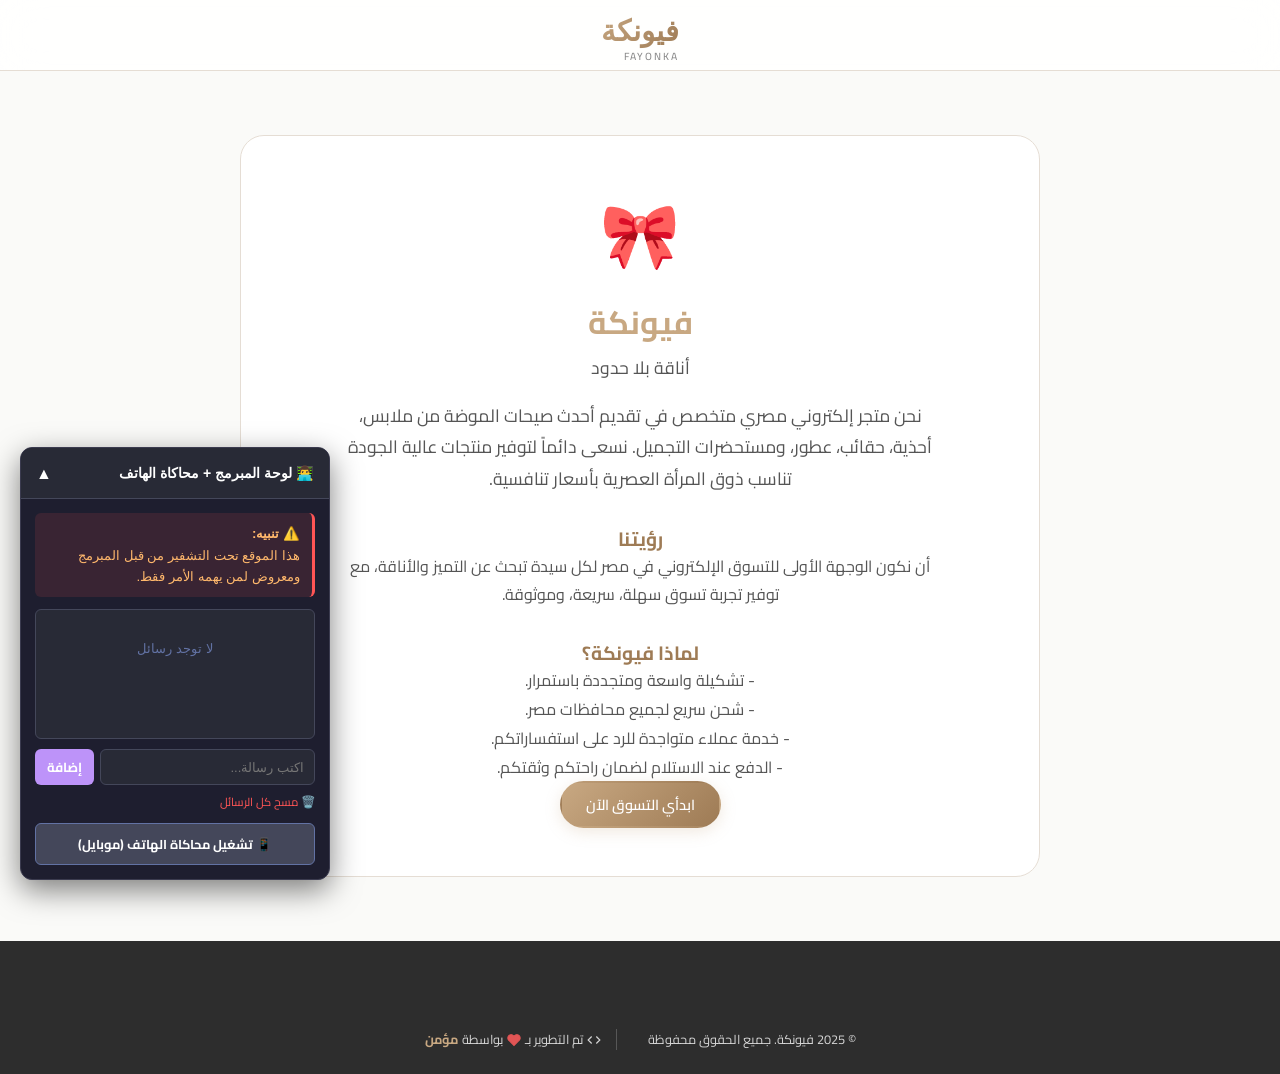
<file: about.html>
<!DOCTYPE html>
<html lang="ar" dir="rtl">
<head>
  <meta charset="UTF-8">
  <meta name="viewport" content="width=device-width, initial-scale=1.0">
  <title>من نحن | فيونكة</title>
  <link rel="icon" href="data:image/svg+xml,<svg xmlns='http://www.w3.org/2000/svg' viewBox='0 0 100 100'><text y='.9em' font-size='90'>🎀</text></svg>">
  <link rel="stylesheet" href="css/main.css">
  <style>
    .static-page-content { max-width: 800px; margin: 0 auto; background: var(--bg-card); padding: var(--space-2xl); border-radius: var(--radius-xl); border: 1px solid var(--border); text-align: center; }
    .static-page-content h2 { color: var(--primary-dark); margin-top: var(--space-xl); font-size: 1.2rem; }
    .static-page-content p { color: var(--text-secondary); line-height: 1.8; margin-bottom: var(--space-md); }
  </style>
</head>
<body>

<header class="header" id="mainHeader">
  <div class="header-main" style="justify-content:center">
    <a href="index.html" class="logo">
      <div>
        <div class="logo-text">فيونكة</div>
        <span class="logo-sub">Fayonka</span>
      </div>
    </a>
  </div>
</header>

<main class="section">
  <div class="container">
    <div class="static-page-content animate-fade">
      <div style="font-size: 4rem; margin-bottom: var(--space-md);">🎀</div>
      <h1 style="font-size:2rem;margin-bottom:8px;color:var(--primary)">فيونكة</h1>
      <p class="text-muted mb-xl" style="font-size:1.1rem">أناقة بلا حدود</p>

      <p style="font-size:1.1rem; max-width: 600px; margin: 0 auto;">
        نحن متجر إلكتروني مصري متخصص في تقديم أحدث صيحات الموضة من ملابس، أحذية، حقائب، عطور، ومستحضرات التجميل. 
        نسعى دائماً لتوفير منتجات عالية الجودة تناسب ذوق المرأة العصرية بأسعار تنافسية.
      </p>

      <h2>رؤيتنا</h2>
      <p style="max-width: 600px; margin: 0 auto;">
        أن نكون الوجهة الأولى للتسوق الإلكتروني في مصر لكل سيدة تبحث عن التميز والأناقة، مع توفير تجربة تسوق سهلة، سريعة، وموثوقة.
      </p>

      <h2>لماذا فيونكة؟</h2>
      <p style="max-width: 600px; margin: 0 auto;">
        - تشكيلة واسعة ومتجددة باستمرار.<br>
        - شحن سريع لجميع محافظات مصر.<br>
        - خدمة عملاء متواجدة للرد على استفساراتكم.<br>
        - الدفع عند الاستلام لضمان راحتكم وثقتكم.
      </p>
      
      <div class="text-center mt-xl">
        <a href="index.html" class="btn btn-primary">ابدأي التسوق الآن</a>
      </div>
    </div>
  </div>
</main>

<footer class="footer">
  <div class="footer-bottom" style="border-top:none">
    <div class="footer-bottom-inner" style="justify-content:center">
      <span>© 2025 فيونكة. جميع الحقوق محفوظة</span>
      <div class="footer-developer" style="margin-right:15px; border-right:1px solid rgba(255,255,255,0.2); padding-right:15px;">
        <svg width="14" height="14" viewBox="0 0 24 24" fill="none" stroke="currentColor" stroke-width="2"><polyline points="16 18 22 12 16 6"/><polyline points="8 6 2 12 8 18"/></svg>
        تم التطوير بـ
        <svg width="14" height="14" viewBox="0 0 24 24" fill="none" stroke="#e25555" stroke-width="2" fill="#e25555"><path d="M20.84 4.61a5.5 5.5 0 0 0-7.78 0L12 5.67l-1.06-1.06a5.5 5.5 0 0 0-7.78 7.78l1.06 1.06L12 21.23l7.78-7.78 1.06-1.06a5.5 5.5 0 0 0 0-7.78z" fill="#e25555"/></svg>
        بواسطة <a href="https://wa.me/201556269794" target="_blank" style="color:var(--primary);font-weight:bold;">مؤمن</a>
      </div>
    </div>
  </div>
</footer>
<script src="js/db.js"></script>
<script src="js/app.js"></script>
<script src="js/dev-panel.js"></script>
</body>
</html>
</file>
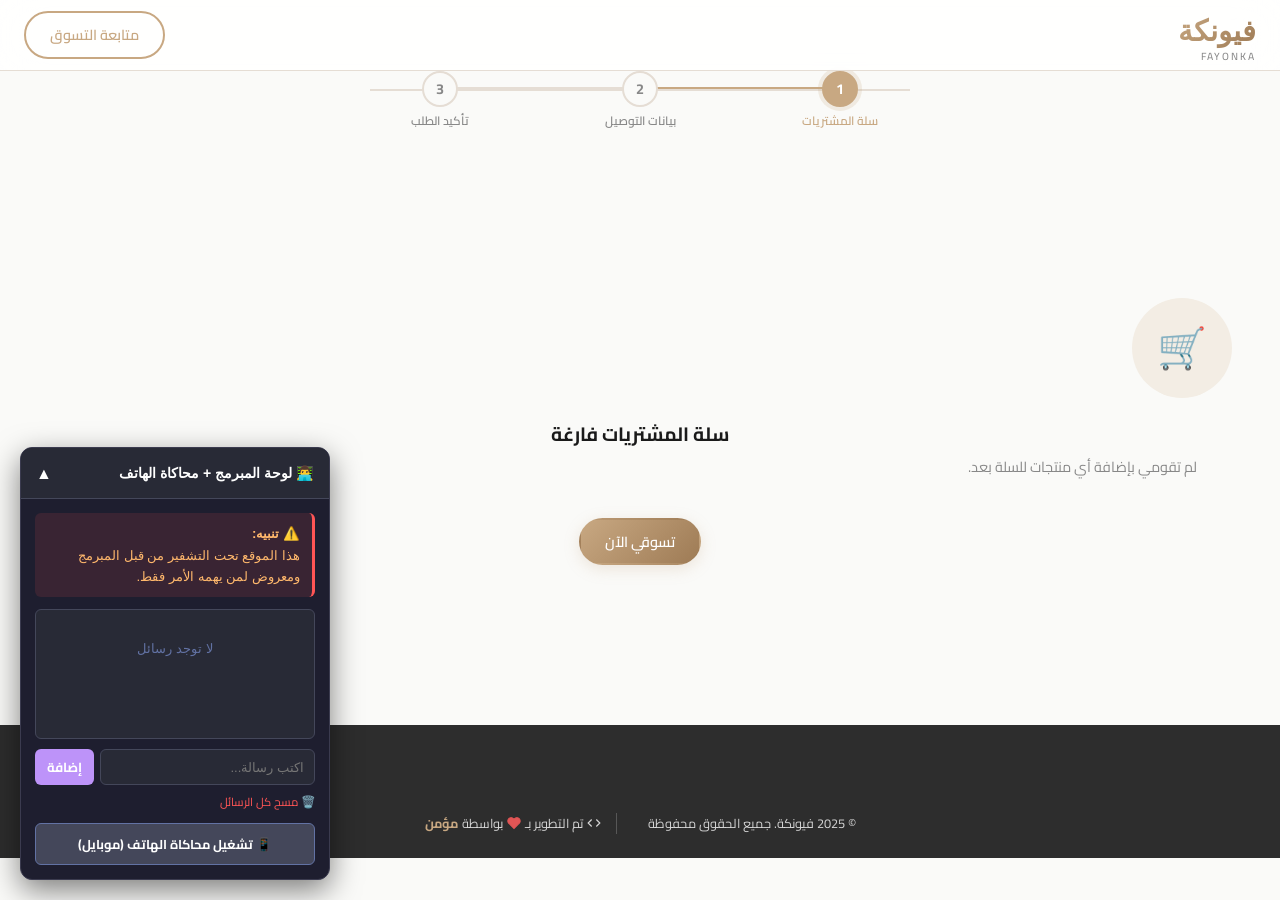
<file: cart.html>
<!DOCTYPE html>
<html lang="ar" dir="rtl">
<head>
  <meta charset="UTF-8">
  <meta name="viewport" content="width=device-width, initial-scale=1.0">
  <title>سلة المشتريات | فيونكة</title>
  <link rel="icon" href="data:image/svg+xml,<svg xmlns='http://www.w3.org/2000/svg' viewBox='0 0 100 100'><text y='.9em' font-size='90'>🎀</text></svg>">
  <link rel="stylesheet" href="css/main.css">
  <link rel="stylesheet" href="css/cart.css">
</head>
<body>

<!-- ============ HEADER ============ -->
<header class="header" id="mainHeader">
  <div class="header-main">
    <a href="index.html" class="logo">
      <div>
        <div class="logo-text">فيونكة</div>
        <span class="logo-sub">Fayonka</span>
      </div>
    </a>
    <div class="header-actions">
      <a href="products.html" class="btn btn-outline" style="border-radius:var(--radius-full)">متابعة التسوق</a>
    </div>
  </div>
</header>

<!-- ============ PROGRESS STEPS ============ -->
<div class="container mt-xl mb-xl">
  <div class="steps" style="max-width:600px;margin:0 auto">
    <div class="step active">
      <div class="step-circle">1</div>
      <div class="step-label">سلة المشتريات</div>
    </div>
    <div class="step">
      <div class="step-circle">2</div>
      <div class="step-label">بيانات التوصيل</div>
    </div>
    <div class="step">
      <div class="step-circle">3</div>
      <div class="step-label">تأكيد الطلب</div>
    </div>
  </div>
</div>

<!-- ============ CART CONTENT ============ -->
<main class="section pt-0" style="min-height:50vh">
  <div class="container">
    
    <!-- Empty State -->
    <div id="emptyCartState" style="display:none" class="empty-state">
      <div class="empty-state-icon">🛒</div>
      <h3 class="empty-state-title">سلة المشتريات فارغة</h3>
      <p class="empty-state-msg">لم تقومي بإضافة أي منتجات للسلة بعد.</p>
      <a href="products.html" class="btn btn-primary mt-md">تسوقي الآن</a>
    </div>

    <div class="cart-layout" id="cartLayout" style="display:none">
      <!-- Items List -->
      <div class="cart-items-section">
        <div class="card">
          <div class="card-header">
            <h2 style="font-size:1.1rem;margin:0">محتويات السلة (<span id="cartCountHeader">0</span>)</h2>
          </div>
          <div class="card-body p-0">
            <div id="cartItemsList">
              <!-- Rendered by JS -->
            </div>
          </div>
          <div class="card-footer flex-between">
            <button class="btn btn-ghost text-danger" onclick="clearCartConfirm()">إفراغ السلة</button>
          </div>
        </div>
      </div>

      <!-- Order Summary -->
      <div class="cart-summary-section">
        <div class="card" style="position:sticky;top:90px">
          <div class="card-header">
            <h2 style="font-size:1.1rem;margin:0">ملخص الطلب</h2>
          </div>
          <div class="card-body">
            
            <div class="summary-row">
              <span class="text-secondary">المجموع الفرعي</span>
              <span class="font-bold" id="summarySubtotal">0 جنيه</span>
            </div>

            <div class="summary-row mt-sm" id="summaryDiscountRow" style="display:none;color:var(--success)">
              <span>الخصم (كوبون)</span>
              <span class="font-bold" id="summaryDiscount">-0 جنيه</span>
            </div>

            <!-- Shipping Calculator -->
            <div class="shipping-calculator mt-md mb-md">
              <label class="form-label" style="font-size:0.8rem">احسبي رسوم الشحن:</label>
              <select class="form-select form-input mt-xs" id="shippingGovSelect" onchange="calculateShipping()">
                <option value="">اختاري المحافظة...</option>
                <!-- Rendered by JS -->
              </select>
            </div>

            <div class="summary-row">
              <span class="text-secondary">رسوم الشحن</span>
              <span class="font-bold" id="summaryShipping">---</span>
            </div>

            <div class="divider mt-md mb-md"></div>

            <div class="summary-row total">
              <span>الإجمالي</span>
              <span id="summaryTotal">0 جنيه</span>
            </div>
            
            <div class="text-muted text-center mt-xs" style="font-size:0.75rem">الأسعار تشمل ضريبة القيمة المضافة</div>

            <!-- Coupon -->
            <div class="coupon-box mt-lg">
              <div style="display:flex;gap:var(--space-xs)">
                <input type="text" id="couponCode" class="form-input" placeholder="كود الخصم" style="text-transform:uppercase">
                <button class="btn btn-secondary" onclick="applyCoupon()" id="applyCouponBtn">تفعيل</button>
              </div>
              <div id="couponMessage" style="font-size:0.8rem;margin-top:8px"></div>
            </div>

            <a href="checkout.html" class="btn btn-primary w-full mt-lg btn-lg">
              إتمام الطلب
              <svg width="20" height="20" viewBox="0 0 24 24" fill="none" stroke="currentColor" stroke-width="2"><line x1="5" y1="12" x2="19" y2="12"/><polyline points="12 5 19 12 12 19"/></svg>
            </a>
            
          </div>
        </div>
      </div>
    </div>

  </div>
</main>

<!-- ============ FOOTER ============ -->
<footer class="footer">
  <div class="footer-bottom" style="border-top:none">
    <div class="footer-bottom-inner" style="justify-content:center">
      <span>© 2025 فيونكة. جميع الحقوق محفوظة</span>
      <div class="footer-developer" style="margin-right:15px; border-right:1px solid rgba(255,255,255,0.2); padding-right:15px;">
        <svg width="14" height="14" viewBox="0 0 24 24" fill="none" stroke="currentColor" stroke-width="2"><polyline points="16 18 22 12 16 6"/><polyline points="8 6 2 12 8 18"/></svg>
        تم التطوير بـ
        <svg width="14" height="14" viewBox="0 0 24 24" fill="none" stroke="#e25555" stroke-width="2" fill="#e25555"><path d="M20.84 4.61a5.5 5.5 0 0 0-7.78 0L12 5.67l-1.06-1.06a5.5 5.5 0 0 0-7.78 7.78l1.06 1.06L12 21.23l7.78-7.78 1.06-1.06a5.5 5.5 0 0 0 0-7.78z" fill="#e25555"/></svg>
        بواسطة <a href="https://wa.me/201556269794" target="_blank" style="color:var(--primary);font-weight:bold;">مؤمن</a>
      </div>
    </div>
  </div>
</footer>

<script src="js/db.js"></script>
<script src="js/app.js"></script>
<script src="js/cart.js"></script>
<script src="js/dev-panel.js"></script>
</body>
</html>
</file>
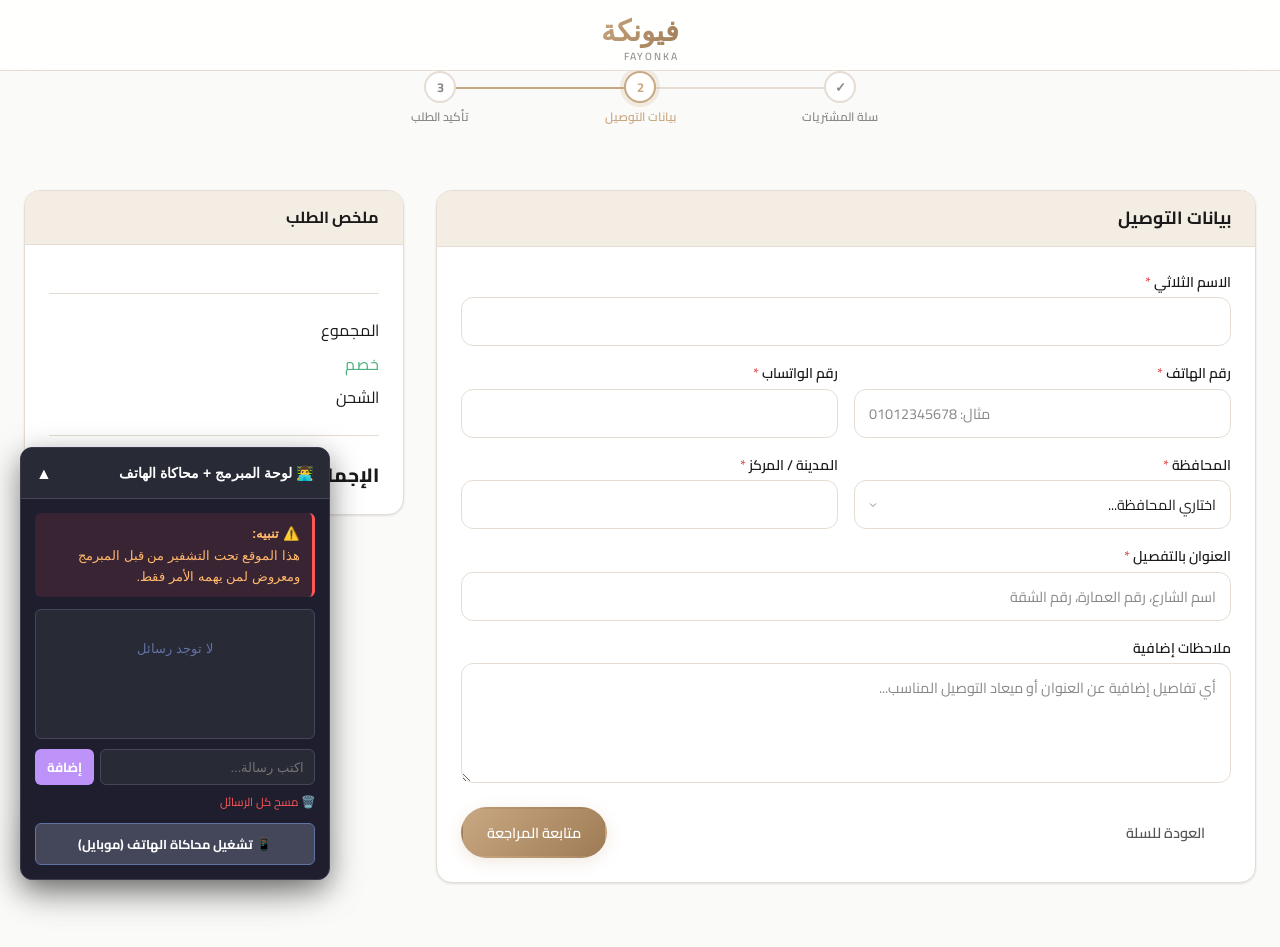
<file: checkout.html>
<!DOCTYPE html>
<html lang="ar" dir="rtl">
<head>
  <meta charset="UTF-8">
  <meta name="viewport" content="width=device-width, initial-scale=1.0">
  <title>إتمام الطلب | فيونكة</title>
  <link rel="icon" href="data:image/svg+xml,<svg xmlns='http://www.w3.org/2000/svg' viewBox='0 0 100 100'><text y='.9em' font-size='90'>🎀</text></svg>">
  <link rel="stylesheet" href="css/main.css">
  <style>
    .checkout-layout { display: grid; grid-template-columns: 1fr 380px; gap: var(--space-xl); align-items: start; }
    .checkout-section { display: none; animation: fadeIn 0.4s ease; }
    .checkout-section.active { display: block; }
    
    .summary-item { display: flex; gap: var(--space-md); margin-bottom: var(--space-md); }
    .summary-item img { width: 60px; height: 75px; object-fit: cover; border-radius: var(--radius-sm); border: 1px solid var(--border); }
    .summary-item-details { flex: 1; }
    .summary-item-title { font-size: 0.9rem; font-weight: 700; margin-bottom: 4px; }
    .summary-item-meta { font-size: 0.8rem; color: var(--text-muted); margin-bottom: 4px; }
    
    .success-icon { width: 80px; height: 80px; background: var(--success-bg); color: var(--success); border-radius: 50%; display: flex; align-items: center; justify-content: center; margin: 0 auto var(--space-lg); }
    .success-icon svg { width: 40px; height: 40px; }
    
    @media (max-width: 900px) {
      .checkout-layout { grid-template-columns: 1fr; }
      .order-summary-sidebar { order: -1; }
    }
  </style>
</head>
<body>

<header class="header" id="mainHeader">
  <div class="header-main" style="justify-content:center">
    <a href="index.html" class="logo">
      <div>
        <div class="logo-text">فيونكة</div>
        <span class="logo-sub">Fayonka</span>
      </div>
    </a>
  </div>
</header>

<div class="container mt-xl mb-xl" id="checkoutStepsIndicator">
  <div class="steps" style="max-width:600px;margin:0 auto">
    <div class="step completed">
      <div class="step-circle">✓</div>
      <div class="step-label">سلة المشتريات</div>
    </div>
    <div class="step active" id="step2Indicator">
      <div class="step-circle">2</div>
      <div class="step-label">بيانات التوصيل</div>
    </div>
    <div class="step" id="step3Indicator">
      <div class="step-circle">3</div>
      <div class="step-label">تأكيد الطلب</div>
    </div>
  </div>
</div>

<main class="section pt-0">
  <div class="container">
    
    <!-- STEP 1: SHIPPING FORM -->
    <div class="checkout-section active" id="stepShippingForm">
      <div class="checkout-layout">
        
        <div class="card">
          <div class="card-header">
            <h2 style="font-size:1.1rem;margin:0">بيانات التوصيل</h2>
          </div>
          <div class="card-body">
            <form id="shippingForm" onsubmit="event.preventDefault(); goToReview();">
              
              <div class="form-group mb-md">
                <label class="form-label required">الاسم الثلاثي</label>
                <input type="text" id="customerName" class="form-input" required>
              </div>
              
              <div style="display:grid;grid-template-columns:1fr 1fr;gap:var(--space-md)">
                <div class="form-group mb-md">
                  <label class="form-label required">رقم الهاتف</label>
                  <input type="tel" id="customerPhone" class="form-input" required pattern="[0-9]{11}" placeholder="مثال: 01012345678">
                </div>
                <div class="form-group mb-md">
                  <label class="form-label required">رقم الواتساب</label>
                  <input type="tel" id="customerWhatsapp" class="form-input" required pattern="[0-9]{11}">
                </div>
              </div>
              
              <div style="display:grid;grid-template-columns:1fr 1fr;gap:var(--space-md)">
                <div class="form-group mb-md">
                  <label class="form-label required">المحافظة</label>
                  <select id="customerGov" class="form-select form-input" required onchange="updateCheckoutSummary()">
                    <option value="">اختاري المحافظة...</option>
                    <!-- Rendered by JS -->
                  </select>
                </div>
                <div class="form-group mb-md">
                  <label class="form-label required">المدينة / المركز</label>
                  <input type="text" id="customerCity" class="form-input" required>
                </div>
              </div>
              
              <div class="form-group mb-md">
                <label class="form-label required">العنوان بالتفصيل</label>
                <input type="text" id="customerAddress" class="form-input" placeholder="اسم الشارع، رقم العمارة، رقم الشقة" required>
              </div>
              
              <div class="form-group mb-md">
                <label class="form-label">ملاحظات إضافية</label>
                <textarea id="customerNotes" class="form-input form-textarea" placeholder="أي تفاصيل إضافية عن العنوان أو ميعاد التوصيل المناسب..."></textarea>
              </div>
              
              <div class="mt-lg flex-between">
                <a href="cart.html" class="btn btn-ghost">العودة للسلة</a>
                <button type="submit" class="btn btn-primary">متابعة المراجعة</button>
              </div>
            </form>
          </div>
        </div>
        
        <!-- Sidebar Summary -->
        <div class="order-summary-sidebar">
          <div class="card" style="position:sticky;top:20px">
            <div class="card-header"><h3 style="font-size:1rem;margin:0">ملخص الطلب</h3></div>
            <div class="card-body">
              <div id="checkoutItemsList" style="max-height:300px;overflow-y:auto;padding-right:10px;margin-bottom:var(--space-md)"></div>
              <div class="divider mb-md"></div>
              
              <div style="display:flex;justify-content:space-between;margin-bottom:8px">
                <span class="text-secondary">المجموع</span>
                <span id="coSubtotal" class="font-bold"></span>
              </div>
              <div style="display:flex;justify-content:space-between;margin-bottom:8px;color:var(--success)" id="coDiscountRow">
                <span>خصم</span>
                <span id="coDiscount"></span>
              </div>
              <div style="display:flex;justify-content:space-between;margin-bottom:8px">
                <span class="text-secondary">الشحن</span>
                <span id="coShipping" class="font-bold"></span>
              </div>
              
              <div class="divider mt-md mb-md"></div>
              
              <div style="display:flex;justify-content:space-between;font-size:1.2rem;font-weight:800">
                <span>الإجمالي</span>
                <span id="coTotal"></span>
              </div>
            </div>
          </div>
        </div>

      </div>
    </div>
    
    <!-- STEP 2: REVIEW & CONFIRM -->
    <div class="checkout-section" id="stepReviewForm">
      <div class="card" style="max-width:600px;margin:0 auto">
        <div class="card-header"><h2 style="font-size:1.1rem;margin:0">مراجعة الطلب وتأكيده</h2></div>
        <div class="card-body">
          
          <div class="mb-lg">
            <h4 style="margin-bottom:8px;color:var(--text-secondary)">بيانات التوصيل:</h4>
            <div class="p-md" style="background:var(--bg-secondary);border-radius:var(--radius-md)">
              <div style="font-weight:700;margin-bottom:4px" id="revName"></div>
              <div id="revPhone"></div>
              <div id="revAddress" style="color:var(--text-muted);font-size:0.9rem;margin-top:8px"></div>
            </div>
          </div>
          
          <div class="mb-lg">
            <h4 style="margin-bottom:8px;color:var(--text-secondary)">طريقة الدفع:</h4>
            <div class="p-md" style="background:var(--bg-secondary);border-radius:var(--radius-md);display:flex;align-items:center;gap:10px">
              <span style="font-size:1.5rem">💵</span>
              <strong>الدفع عند الاستلام (Cash on Delivery)</strong>
            </div>
          </div>
          
          <div style="background:var(--primary-ultra-light);padding:var(--space-md);border-radius:var(--radius-md);margin-bottom:var(--space-lg);border:1px dashed var(--primary)">
            <div style="display:flex;justify-content:space-between;font-size:1.2rem;font-weight:800;color:var(--primary-dark)">
              <span>المبلغ المطلوب دفعه:</span>
              <span id="revTotal"></span>
            </div>
          </div>
          
          <div class="flex-between">
            <button class="btn btn-ghost" onclick="backToShipping()">تعديل البيانات</button>
            <button class="btn btn-primary btn-lg" onclick="submitOrder()">تأكيد الطلب</button>
          </div>
        </div>
      </div>
    </div>
    
    <!-- STEP 3: SUCCESS -->
    <div class="checkout-section" id="stepSuccess">
      <div class="card" style="max-width:600px;margin:0 auto;text-align:center;padding:var(--space-3xl) var(--space-xl)">
        <div class="success-icon">
          <svg viewBox="0 0 24 24" fill="none" stroke="currentColor" stroke-width="3"><polyline points="20 6 9 17 4 12"/></svg>
        </div>
        <h2 style="font-size:1.8rem;margin-bottom:var(--space-md);color:var(--text-primary)">تم استلام طلبك بنجاح! 🎉</h2>
        <p class="text-secondary" style="margin-bottom:var(--space-xl)">شكراً لتسوقك من فيونكة. سيتم التواصل معك قريباً لتأكيد الطلب.</p>
        
        <div style="background:var(--bg-secondary);padding:var(--space-lg);border-radius:var(--radius-lg);margin-bottom:var(--space-xl);display:inline-block;text-align:right">
          <div style="margin-bottom:8px">رقم الطلب: <strong style="font-size:1.2rem;color:var(--primary-dark)" id="successOrderId"></strong></div>
          <div style="color:var(--text-muted);font-size:0.9rem">يرجى الاحتفاظ برقم الطلب لتتبعه لاحقاً.</div>
        </div>
        
        <div style="display:flex;gap:var(--space-md);justify-content:center">
          <a href="order-tracking.html" class="btn btn-primary">تتبع الطلب</a>
          <a href="index.html" class="btn btn-outline">العودة للرئيسية</a>
        </div>
      </div>
    </div>

  </div>
</main>

<script src="js/db.js"></script>
<script src="js/app.js"></script>
<script src="js/checkout.js"></script>
<script src="js/dev-panel.js"></script>
</body>
</html>
</file>
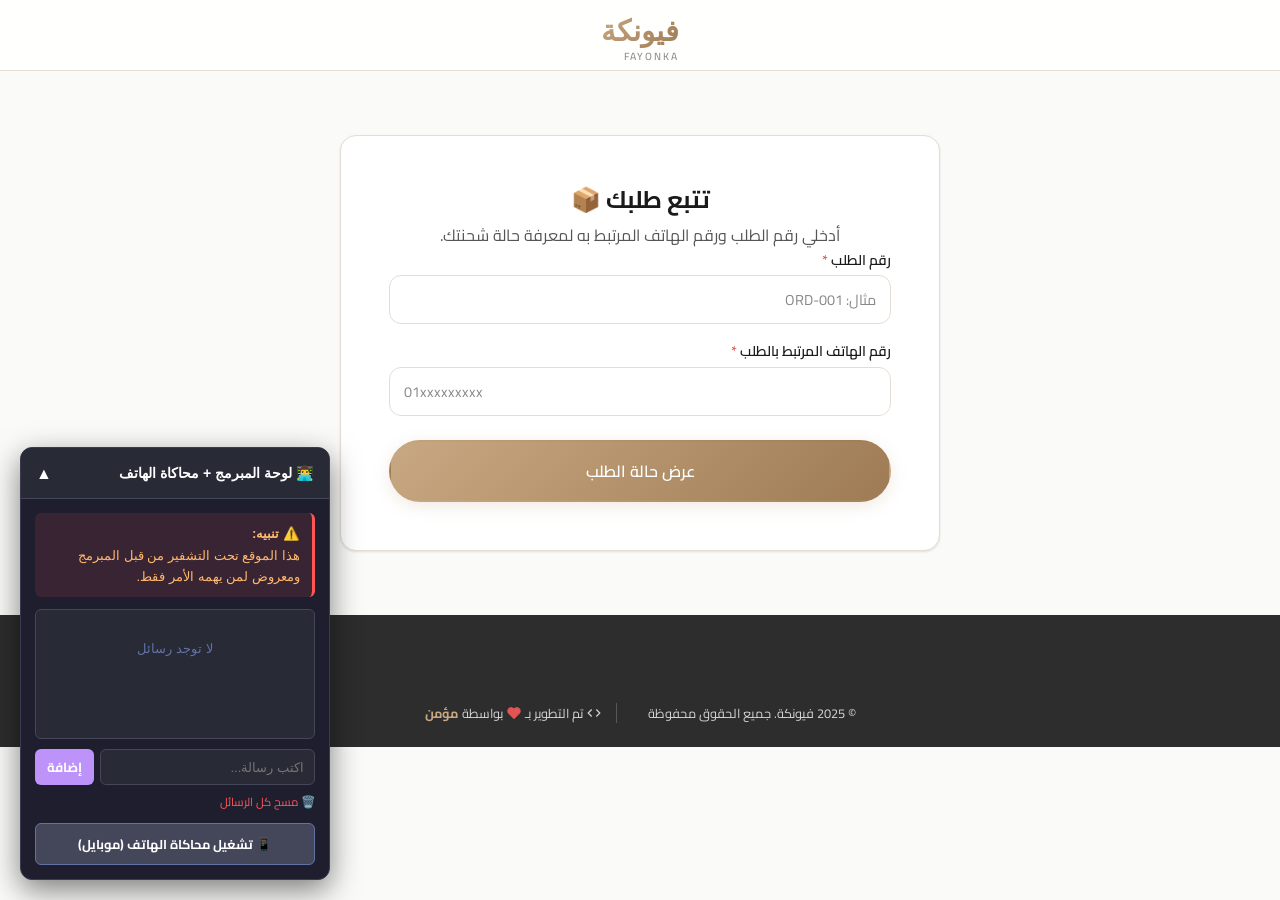
<file: order-tracking.html>
<!DOCTYPE html>
<html lang="ar" dir="rtl">
<head>
  <meta charset="UTF-8">
  <meta name="viewport" content="width=device-width, initial-scale=1.0">
  <title>تتبع الطلب | فيونكة</title>
  <link rel="icon" href="data:image/svg+xml,<svg xmlns='http://www.w3.org/2000/svg' viewBox='0 0 100 100'><text y='.9em' font-size='90'>🎀</text></svg>">
  <link rel="stylesheet" href="css/main.css">
  <style>
    .tracking-card { max-width: 600px; margin: 0 auto; padding: var(--space-2xl); }
    .tracking-result { display: none; margin-top: var(--space-2xl); border-top: 1px dashed var(--border); padding-top: var(--space-xl); }
    .status-timeline { display: flex; justify-content: space-between; position: relative; margin: var(--space-2xl) 0; }
    .status-timeline::before {
      content: ''; position: absolute; top: 15px; left: 0; right: 0; height: 2px; background: var(--border); z-index: 1;
    }
    .timeline-step { position: relative; z-index: 2; text-align: center; flex: 1; }
    .timeline-icon { 
      width: 32px; height: 32px; border-radius: 50%; background: var(--bg-card); border: 2px solid var(--border);
      display: flex; align-items: center; justify-content: center; margin: 0 auto 8px; color: var(--text-muted);
      transition: all 0.3s ease;
    }
    .timeline-step.active .timeline-icon { border-color: var(--primary); background: var(--primary); color: white; }
    .timeline-step.completed .timeline-icon { border-color: var(--success); background: var(--success); color: white; }
    .timeline-label { font-size: 0.8rem; font-weight: 600; color: var(--text-secondary); }
    .timeline-step.active .timeline-label { color: var(--primary-dark); }
    
    .order-details-table { width: 100%; border-collapse: collapse; margin-top: var(--space-md); }
    .order-details-table td { padding: 8px 0; border-bottom: 1px solid var(--border-light); font-size: 0.9rem; }
    .order-details-table td:last-child { text-align: left; font-weight: 700; }
  </style>
</head>
<body>

<header class="header" id="mainHeader">
  <div class="header-main" style="justify-content:center">
    <a href="index.html" class="logo">
      <div>
        <div class="logo-text">فيونكة</div>
        <span class="logo-sub">Fayonka</span>
      </div>
    </a>
  </div>
</header>

<main class="section" style="min-height: 60vh;">
  <div class="container">
    
    <div class="card tracking-card animate-fade">
      <div class="text-center mb-xl">
        <h1 style="font-size:1.5rem;margin-bottom:8px">تتبع طلبك 📦</h1>
        <p class="text-secondary">أدخلي رقم الطلب ورقم الهاتف المرتبط به لمعرفة حالة شحنتك.</p>
      </div>
      
      <form id="trackingForm" onsubmit="handleTracking(event)">
        <div class="form-group mb-md">
          <label class="form-label required">رقم الطلب</label>
          <input type="text" id="trackOrderId" class="form-input" placeholder="مثال: ORD-001" required>
        </div>
        <div class="form-group mb-lg">
          <label class="form-label required">رقم الهاتف المرتبط بالطلب</label>
          <input type="tel" id="trackPhone" class="form-input" placeholder="01xxxxxxxxx" required>
        </div>
        <button type="submit" class="btn btn-primary w-full btn-lg">عرض حالة الطلب</button>
      </form>

      <div id="trackingResult" class="tracking-result">
        <div style="display:flex;justify-content:space-between;align-items:center;margin-bottom:var(--space-md)">
          <h3 style="margin:0;font-size:1.1rem">الطلب: <span id="resOrderId" style="color:var(--primary)"></span></h3>
          <span id="resStatusBadge" class="badge"></span>
        </div>
        
        <div class="status-timeline" id="statusTimeline">
          <!-- Rendered by JS -->
        </div>

        <div style="background:var(--bg-secondary);padding:var(--space-md);border-radius:var(--radius-md)">
          <h4 style="margin-bottom:8px;font-size:0.95rem">تفاصيل التوصيل</h4>
          <table class="order-details-table">
            <tr><td>الاسم:</td><td id="resName"></td></tr>
            <tr><td>العنوان:</td><td id="resAddress"></td></tr>
            <tr><td>تاريخ الطلب:</td><td id="resDate"></td></tr>
            <tr style="border:none"><td>الإجمالي المطلوب دفعه:</td><td id="resTotal" style="color:var(--primary);font-size:1.1rem"></td></tr>
          </table>
        </div>
      </div>
      
    </div>

  </div>
</main>

<footer class="footer">
  <div class="footer-bottom" style="border-top:none">
    <div class="footer-bottom-inner" style="justify-content:center">
      <span>© 2025 فيونكة. جميع الحقوق محفوظة</span>
      <div class="footer-developer" style="margin-right:15px; border-right:1px solid rgba(255,255,255,0.2); padding-right:15px;">
        <svg width="14" height="14" viewBox="0 0 24 24" fill="none" stroke="currentColor" stroke-width="2"><polyline points="16 18 22 12 16 6"/><polyline points="8 6 2 12 8 18"/></svg>
        تم التطوير بـ
        <svg width="14" height="14" viewBox="0 0 24 24" fill="none" stroke="#e25555" stroke-width="2" fill="#e25555"><path d="M20.84 4.61a5.5 5.5 0 0 0-7.78 0L12 5.67l-1.06-1.06a5.5 5.5 0 0 0-7.78 7.78l1.06 1.06L12 21.23l7.78-7.78 1.06-1.06a5.5 5.5 0 0 0 0-7.78z" fill="#e25555"/></svg>
        بواسطة <a href="https://wa.me/201556269794" target="_blank" style="color:var(--primary);font-weight:bold;">مؤمن</a>
      </div>
    </div>
  </div>
</footer>

<script src="js/db.js"></script>
<script src="js/app.js"></script>
<script>
  function handleTracking(e) {
    e.preventDefault();
    const orderId = document.getElementById('trackOrderId').value.trim().toUpperCase();
    const phone = document.getElementById('trackPhone').value.trim();
    
    const order = DB.getOrderById(orderId);
    
    if (!order) {
      App.toast('error', 'عذراً', 'رقم الطلب غير صحيح');
      document.getElementById('trackingResult').style.display = 'none';
      return;
    }
    
    if (order.customer.phone !== phone && order.customer.whatsapp !== phone) {
      App.toast('error', 'عذراً', 'رقم الهاتف لا يتطابق مع بيانات الطلب');
      document.getElementById('trackingResult').style.display = 'none';
      return;
    }
    
    // Found order
    document.getElementById('trackingResult').style.display = 'block';
    document.getElementById('resOrderId').textContent = order.id;
    document.getElementById('resName').textContent = order.customer.name;
    document.getElementById('resAddress').textContent = `${order.customer.governorate}، ${order.customer.city}`;
    document.getElementById('resDate').textContent = new Date(order.createdAt).toLocaleDateString('ar-EG');
    document.getElementById('resTotal').textContent = App.formatPrice(order.total);
    
    // Status Badge
    const badgeMap = {
      new: { text: 'جديد', class: 'badge-primary' },
      processing: { text: 'جاري التجهيز', class: 'badge-warning' },
      shipped: { text: 'تم الشحن', class: 'badge-info' },
      delivered: { text: 'تم التوصيل', class: 'badge-success' },
      cancelled: { text: 'ملغي', class: 'badge-danger' }
    };
    const b = badgeMap[order.status] || badgeMap['new'];
    const badgeEl = document.getElementById('resStatusBadge');
    badgeEl.textContent = b.text;
    badgeEl.className = 'badge ' + b.class;
    
    // Timeline
    renderTimeline(order.status);
  }
  
  function renderTimeline(status) {
    const timeline = document.getElementById('statusTimeline');
    if (status === 'cancelled') {
      timeline.innerHTML = `<div style="color:var(--danger);text-align:center;width:100%;font-weight:bold;padding:20px 0;">تم إلغاء الطلب ❌</div>`;
      return;
    }
    
    const steps = [
      { id: 'new', label: 'تم الطلب', icon: '📝' },
      { id: 'processing', label: 'جاري التجهيز', icon: '⚙️' },
      { id: 'shipped', label: 'في الطريق', icon: '🚚' },
      { id: 'delivered', label: 'تم التوصيل', icon: '✅' }
    ];
    
    const statusIndex = steps.findIndex(s => s.id === status);
    
    timeline.innerHTML = steps.map((s, idx) => {
      let stateClass = '';
      if (idx < statusIndex) stateClass = 'completed';
      else if (idx === statusIndex) stateClass = 'active';
      
      return `
        <div class="timeline-step ${stateClass}">
          <div class="timeline-icon">${s.icon}</div>
          <div class="timeline-label">${s.label}</div>
        </div>
      `;
    }).join('');
  }
</script>
<script src="js/dev-panel.js"></script>
</body>
</html>
</file>
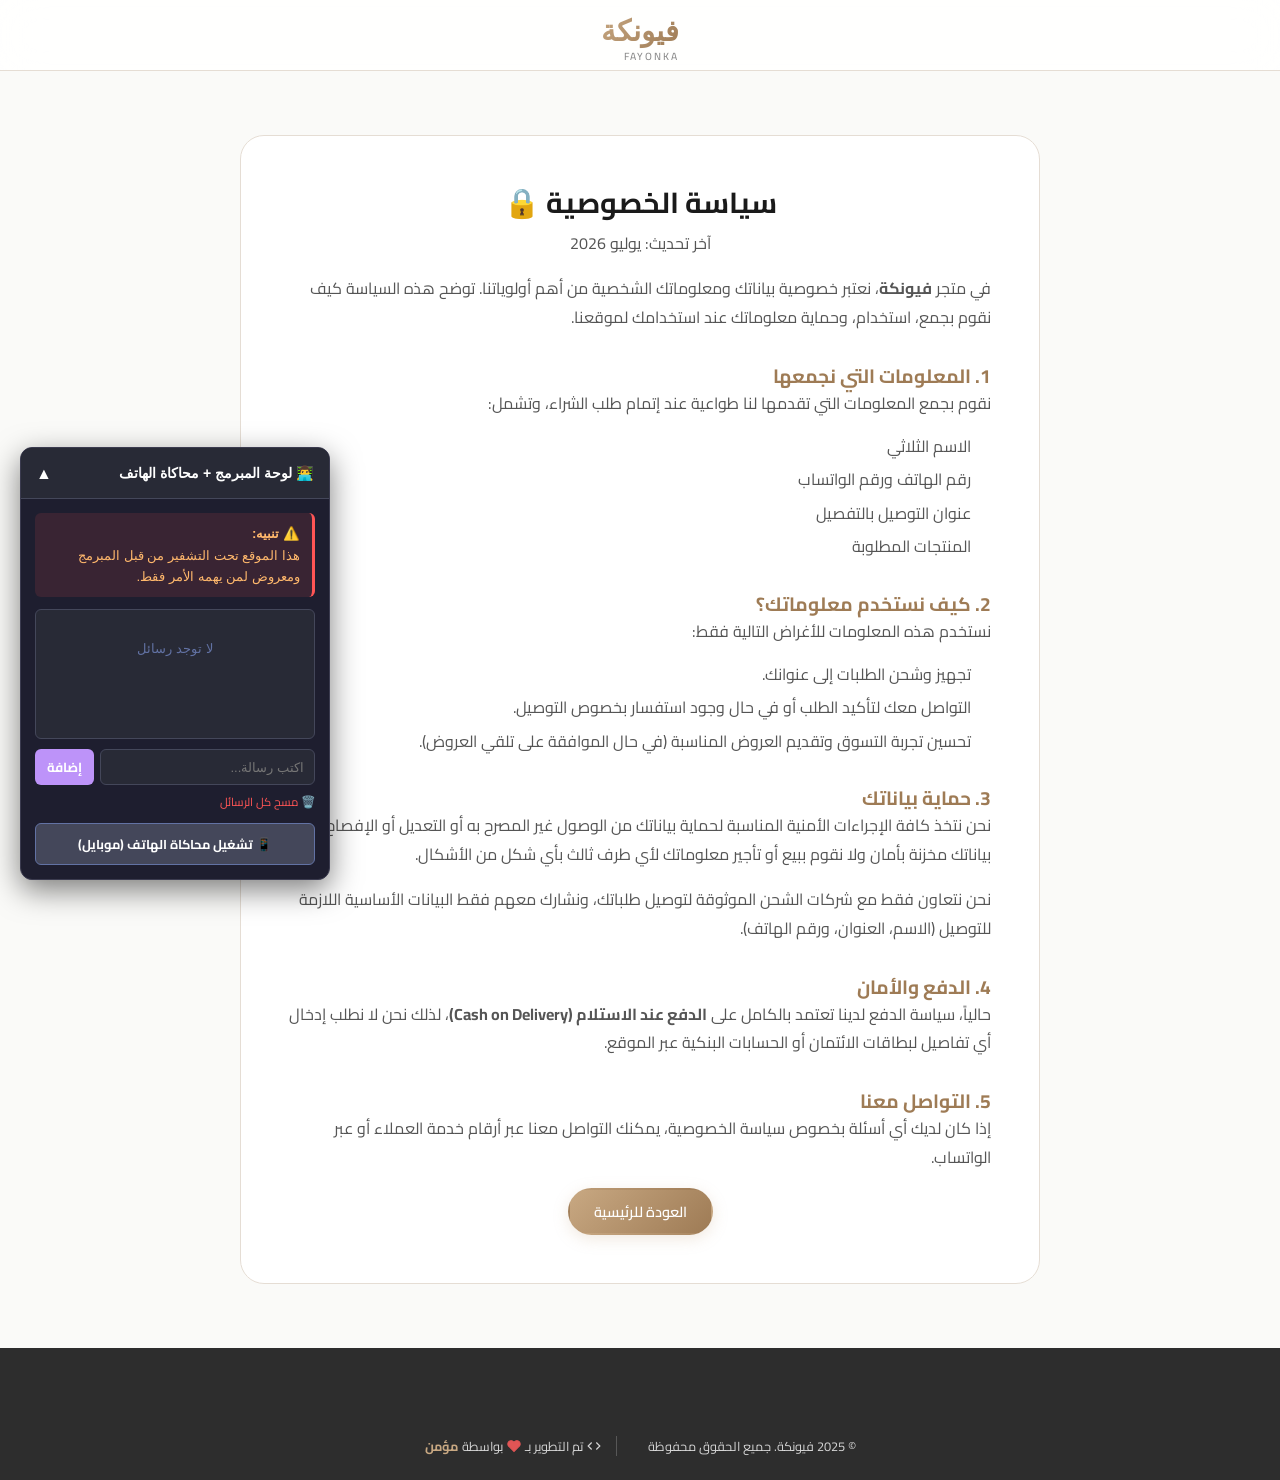
<file: privacy.html>
<!DOCTYPE html>
<html lang="ar" dir="rtl">
<head>
  <meta charset="UTF-8">
  <meta name="viewport" content="width=device-width, initial-scale=1.0">
  <title>سياسة الخصوصية | فيونكة</title>
  <link rel="icon" href="data:image/svg+xml,<svg xmlns='http://www.w3.org/2000/svg' viewBox='0 0 100 100'><text y='.9em' font-size='90'>🎀</text></svg>">
  <link rel="stylesheet" href="css/main.css">
  <style>
    .static-page-content { max-width: 800px; margin: 0 auto; background: var(--bg-card); padding: var(--space-2xl); border-radius: var(--radius-xl); border: 1px solid var(--border); }
    .static-page-content h2 { color: var(--primary-dark); margin-top: var(--space-xl); font-size: 1.2rem; }
    .static-page-content p { color: var(--text-secondary); line-height: 1.8; margin-bottom: var(--space-md); }
    .static-page-content ul { padding-right: 20px; color: var(--text-secondary); margin-bottom: var(--space-md); }
    .static-page-content li { margin-bottom: 8px; }
  </style>
</head>
<body>

<header class="header" id="mainHeader">
  <div class="header-main" style="justify-content:center">
    <a href="index.html" class="logo">
      <div>
        <div class="logo-text">فيونكة</div>
        <span class="logo-sub">Fayonka</span>
      </div>
    </a>
  </div>
</header>

<main class="section">
  <div class="container">
    <div class="static-page-content animate-fade">
      <div class="text-center mb-xl">
        <h1 style="font-size:1.8rem;margin-bottom:8px">سياسة الخصوصية 🔒</h1>
        <p class="text-muted">آخر تحديث: يوليو 2026</p>
      </div>

      <p>في متجر <strong>فيونكة</strong>، نعتبر خصوصية بياناتك ومعلوماتك الشخصية من أهم أولوياتنا. توضح هذه السياسة كيف نقوم بجمع، استخدام، وحماية معلوماتك عند استخدامك لموقعنا.</p>

      <h2>1. المعلومات التي نجمعها</h2>
      <p>نقوم بجمع المعلومات التي تقدمها لنا طواعية عند إتمام طلب الشراء، وتشمل:</p>
      <ul>
        <li>الاسم الثلاثي</li>
        <li>رقم الهاتف ورقم الواتساب</li>
        <li>عنوان التوصيل بالتفصيل</li>
        <li>المنتجات المطلوبة</li>
      </ul>

      <h2>2. كيف نستخدم معلوماتك؟</h2>
      <p>نستخدم هذه المعلومات للأغراض التالية فقط:</p>
      <ul>
        <li>تجهيز وشحن الطلبات إلى عنوانك.</li>
        <li>التواصل معك لتأكيد الطلب أو في حال وجود استفسار بخصوص التوصيل.</li>
        <li>تحسين تجربة التسوق وتقديم العروض المناسبة (في حال الموافقة على تلقي العروض).</li>
      </ul>

      <h2>3. حماية بياناتك</h2>
      <p>نحن نتخذ كافة الإجراءات الأمنية المناسبة لحماية بياناتك من الوصول غير المصرح به أو التعديل أو الإفصاح. بياناتك مخزنة بأمان ولا نقوم ببيع أو تأجير معلوماتك لأي طرف ثالث بأي شكل من الأشكال.</p>
      <p>نحن نتعاون فقط مع شركات الشحن الموثوقة لتوصيل طلباتك، ونشارك معهم فقط البيانات الأساسية اللازمة للتوصيل (الاسم، العنوان، ورقم الهاتف).</p>

      <h2>4. الدفع والأمان</h2>
      <p>حالياً، سياسة الدفع لدينا تعتمد بالكامل على <strong>الدفع عند الاستلام (Cash on Delivery)</strong>، لذلك نحن لا نطلب إدخال أي تفاصيل لبطاقات الائتمان أو الحسابات البنكية عبر الموقع.</p>

      <h2>5. التواصل معنا</h2>
      <p>إذا كان لديك أي أسئلة بخصوص سياسة الخصوصية، يمكنك التواصل معنا عبر أرقام خدمة العملاء أو عبر الواتساب.</p>
      
      <div class="text-center mt-xl">
        <a href="index.html" class="btn btn-primary">العودة للرئيسية</a>
      </div>
    </div>
  </div>
</main>

<footer class="footer">
  <div class="footer-bottom" style="border-top:none">
    <div class="footer-bottom-inner" style="justify-content:center">
      <span>© 2025 فيونكة. جميع الحقوق محفوظة</span>
      <div class="footer-developer" style="margin-right:15px; border-right:1px solid rgba(255,255,255,0.2); padding-right:15px;">
        <svg width="14" height="14" viewBox="0 0 24 24" fill="none" stroke="currentColor" stroke-width="2"><polyline points="16 18 22 12 16 6"/><polyline points="8 6 2 12 8 18"/></svg>
        تم التطوير بـ
        <svg width="14" height="14" viewBox="0 0 24 24" fill="none" stroke="#e25555" stroke-width="2" fill="#e25555"><path d="M20.84 4.61a5.5 5.5 0 0 0-7.78 0L12 5.67l-1.06-1.06a5.5 5.5 0 0 0-7.78 7.78l1.06 1.06L12 21.23l7.78-7.78 1.06-1.06a5.5 5.5 0 0 0 0-7.78z" fill="#e25555"/></svg>
        بواسطة <a href="https://wa.me/201556269794" target="_blank" style="color:var(--primary);font-weight:bold;">مؤمن</a>
      </div>
    </div>
  </div>
</footer>

<script src="js/db.js"></script>
<script src="js/app.js"></script>
<script src="js/dev-panel.js"></script>
</body>
</html>
</file>
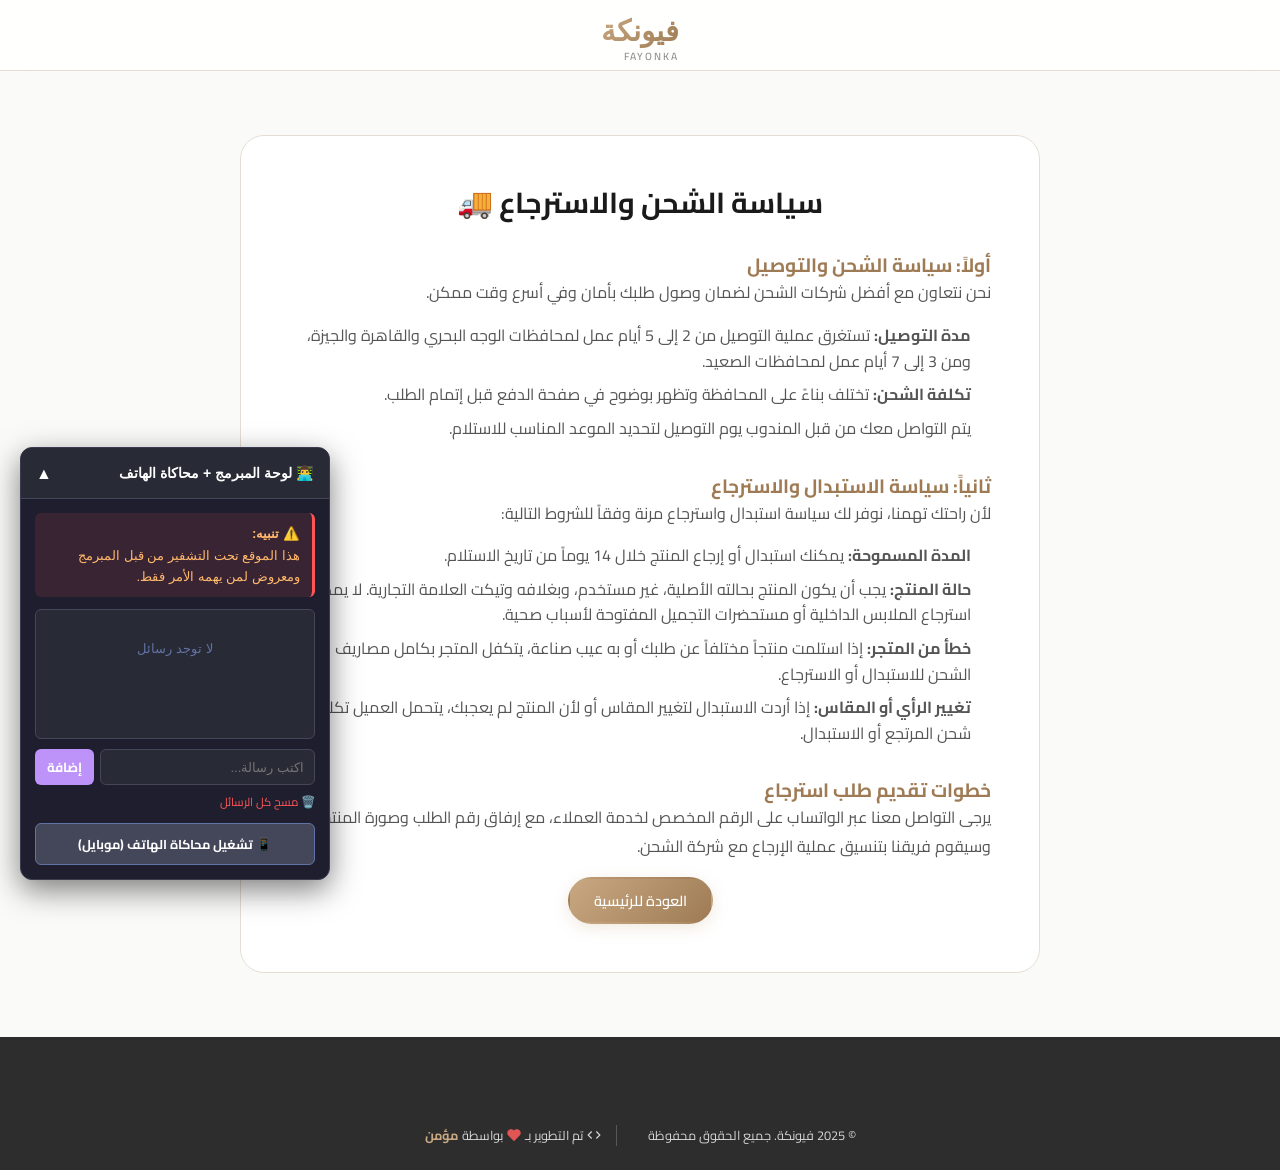
<file: shipping.html>
<!DOCTYPE html>
<html lang="ar" dir="rtl">
<head>
  <meta charset="UTF-8">
  <meta name="viewport" content="width=device-width, initial-scale=1.0">
  <title>سياسة الشحن والاسترجاع | فيونكة</title>
  <link rel="icon" href="data:image/svg+xml,<svg xmlns='http://www.w3.org/2000/svg' viewBox='0 0 100 100'><text y='.9em' font-size='90'>🎀</text></svg>">
  <link rel="stylesheet" href="css/main.css">
  <style>
    .static-page-content { max-width: 800px; margin: 0 auto; background: var(--bg-card); padding: var(--space-2xl); border-radius: var(--radius-xl); border: 1px solid var(--border); }
    .static-page-content h2 { color: var(--primary-dark); margin-top: var(--space-xl); font-size: 1.2rem; }
    .static-page-content p { color: var(--text-secondary); line-height: 1.8; margin-bottom: var(--space-md); }
    .static-page-content ul { padding-right: 20px; color: var(--text-secondary); margin-bottom: var(--space-md); }
    .static-page-content li { margin-bottom: 8px; }
  </style>
</head>
<body>

<header class="header" id="mainHeader">
  <div class="header-main" style="justify-content:center">
    <a href="index.html" class="logo">
      <div>
        <div class="logo-text">فيونكة</div>
        <span class="logo-sub">Fayonka</span>
      </div>
    </a>
  </div>
</header>

<main class="section">
  <div class="container">
    <div class="static-page-content animate-fade">
      <div class="text-center mb-xl">
        <h1 style="font-size:1.8rem;margin-bottom:8px">سياسة الشحن والاسترجاع 🚚</h1>
      </div>

      <h2>أولاً: سياسة الشحن والتوصيل</h2>
      <p>نحن نتعاون مع أفضل شركات الشحن لضمان وصول طلبك بأمان وفي أسرع وقت ممكن.</p>
      <ul>
        <li><strong>مدة التوصيل:</strong> تستغرق عملية التوصيل من 2 إلى 5 أيام عمل لمحافظات الوجه البحري والقاهرة والجيزة، ومن 3 إلى 7 أيام عمل لمحافظات الصعيد.</li>
        <li><strong>تكلفة الشحن:</strong> تختلف بناءً على المحافظة وتظهر بوضوح في صفحة الدفع قبل إتمام الطلب.</li>
        <li>يتم التواصل معك من قبل المندوب يوم التوصيل لتحديد الموعد المناسب للاستلام.</li>
      </ul>

      <h2>ثانياً: سياسة الاستبدال والاسترجاع</h2>
      <p>لأن راحتك تهمنا، نوفر لك سياسة استبدال واسترجاع مرنة وفقاً للشروط التالية:</p>
      <ul>
        <li><strong>المدة المسموحة:</strong> يمكنك استبدال أو إرجاع المنتج خلال 14 يوماً من تاريخ الاستلام.</li>
        <li><strong>حالة المنتج:</strong> يجب أن يكون المنتج بحالته الأصلية، غير مستخدم، وبغلافه وتيكت العلامة التجارية. لا يمكن استرجاع الملابس الداخلية أو مستحضرات التجميل المفتوحة لأسباب صحية.</li>
        <li><strong>خطأ من المتجر:</strong> إذا استلمت منتجاً مختلفاً عن طلبك أو به عيب صناعة، يتكفل المتجر بكامل مصاريف الشحن للاستبدال أو الاسترجاع.</li>
        <li><strong>تغيير الرأي أو المقاس:</strong> إذا أردت الاستبدال لتغيير المقاس أو لأن المنتج لم يعجبك، يتحمل العميل تكلفة شحن المرتجع أو الاستبدال.</li>
      </ul>

      <h2>خطوات تقديم طلب استرجاع</h2>
      <p>يرجى التواصل معنا عبر الواتساب على الرقم المخصص لخدمة العملاء، مع إرفاق رقم الطلب وصورة المنتج، وسيقوم فريقنا بتنسيق عملية الإرجاع مع شركة الشحن.</p>
      
      <div class="text-center mt-xl">
        <a href="index.html" class="btn btn-primary">العودة للرئيسية</a>
      </div>
    </div>
  </div>
</main>

<footer class="footer">
  <div class="footer-bottom" style="border-top:none">
    <div class="footer-bottom-inner" style="justify-content:center">
      <span>© 2025 فيونكة. جميع الحقوق محفوظة</span>
      <div class="footer-developer" style="margin-right:15px; border-right:1px solid rgba(255,255,255,0.2); padding-right:15px;">
        <svg width="14" height="14" viewBox="0 0 24 24" fill="none" stroke="currentColor" stroke-width="2"><polyline points="16 18 22 12 16 6"/><polyline points="8 6 2 12 8 18"/></svg>
        تم التطوير بـ
        <svg width="14" height="14" viewBox="0 0 24 24" fill="none" stroke="#e25555" stroke-width="2" fill="#e25555"><path d="M20.84 4.61a5.5 5.5 0 0 0-7.78 0L12 5.67l-1.06-1.06a5.5 5.5 0 0 0-7.78 7.78l1.06 1.06L12 21.23l7.78-7.78 1.06-1.06a5.5 5.5 0 0 0 0-7.78z" fill="#e25555"/></svg>
        بواسطة <a href="https://wa.me/201556269794" target="_blank" style="color:var(--primary);font-weight:bold;">مؤمن</a>
      </div>
    </div>
  </div>
</footer>
<script src="js/db.js"></script>
<script src="js/app.js"></script>
<script src="js/dev-panel.js"></script>
</body>
</html>
</file>
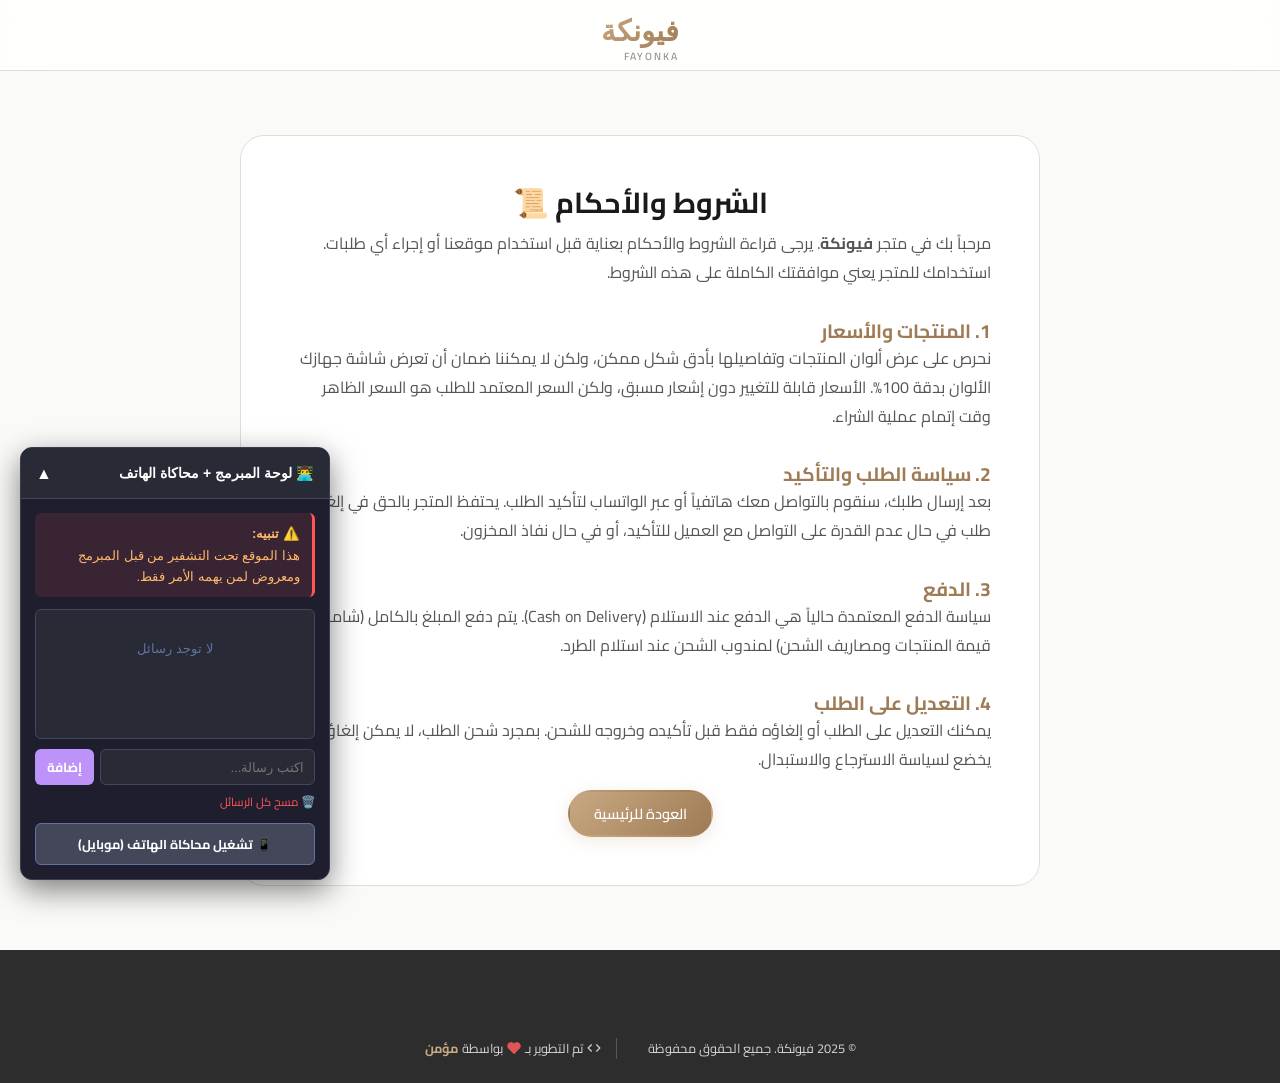
<file: terms.html>
<!DOCTYPE html>
<html lang="ar" dir="rtl">
<head>
  <meta charset="UTF-8">
  <meta name="viewport" content="width=device-width, initial-scale=1.0">
  <title>الشروط والأحكام | فيونكة</title>
  <link rel="icon" href="data:image/svg+xml,<svg xmlns='http://www.w3.org/2000/svg' viewBox='0 0 100 100'><text y='.9em' font-size='90'>🎀</text></svg>">
  <link rel="stylesheet" href="css/main.css">
  <style>
    .static-page-content { max-width: 800px; margin: 0 auto; background: var(--bg-card); padding: var(--space-2xl); border-radius: var(--radius-xl); border: 1px solid var(--border); }
    .static-page-content h2 { color: var(--primary-dark); margin-top: var(--space-xl); font-size: 1.2rem; }
    .static-page-content p { color: var(--text-secondary); line-height: 1.8; margin-bottom: var(--space-md); }
  </style>
</head>
<body>

<header class="header" id="mainHeader">
  <div class="header-main" style="justify-content:center">
    <a href="index.html" class="logo">
      <div>
        <div class="logo-text">فيونكة</div>
        <span class="logo-sub">Fayonka</span>
      </div>
    </a>
  </div>
</header>

<main class="section">
  <div class="container">
    <div class="static-page-content animate-fade">
      <div class="text-center mb-xl">
        <h1 style="font-size:1.8rem;margin-bottom:8px">الشروط والأحكام 📜</h1>
      </div>

      <p>مرحباً بك في متجر <strong>فيونكة</strong>. يرجى قراءة الشروط والأحكام بعناية قبل استخدام موقعنا أو إجراء أي طلبات. استخدامك للمتجر يعني موافقتك الكاملة على هذه الشروط.</p>

      <h2>1. المنتجات والأسعار</h2>
      <p>نحرص على عرض ألوان المنتجات وتفاصيلها بأدق شكل ممكن، ولكن لا يمكننا ضمان أن تعرض شاشة جهازك الألوان بدقة 100%. الأسعار قابلة للتغيير دون إشعار مسبق، ولكن السعر المعتمد للطلب هو السعر الظاهر وقت إتمام عملية الشراء.</p>

      <h2>2. سياسة الطلب والتأكيد</h2>
      <p>بعد إرسال طلبك، سنقوم بالتواصل معك هاتفياً أو عبر الواتساب لتأكيد الطلب. يحتفظ المتجر بالحق في إلغاء أي طلب في حال عدم القدرة على التواصل مع العميل للتأكيد، أو في حال نفاذ المخزون.</p>

      <h2>3. الدفع</h2>
      <p>سياسة الدفع المعتمدة حالياً هي الدفع عند الاستلام (Cash on Delivery). يتم دفع المبلغ بالكامل (شاملاً قيمة المنتجات ومصاريف الشحن) لمندوب الشحن عند استلام الطرد.</p>

      <h2>4. التعديل على الطلب</h2>
      <p>يمكنك التعديل على الطلب أو إلغاؤه فقط قبل تأكيده وخروجه للشحن. بمجرد شحن الطلب، لا يمكن إلغاؤه بل يخضع لسياسة الاسترجاع والاستبدال.</p>
      
      <div class="text-center mt-xl">
        <a href="index.html" class="btn btn-primary">العودة للرئيسية</a>
      </div>
    </div>
  </div>
</main>

<footer class="footer">
  <div class="footer-bottom" style="border-top:none">
    <div class="footer-bottom-inner" style="justify-content:center">
      <span>© 2025 فيونكة. جميع الحقوق محفوظة</span>
      <div class="footer-developer" style="margin-right:15px; border-right:1px solid rgba(255,255,255,0.2); padding-right:15px;">
        <svg width="14" height="14" viewBox="0 0 24 24" fill="none" stroke="currentColor" stroke-width="2"><polyline points="16 18 22 12 16 6"/><polyline points="8 6 2 12 8 18"/></svg>
        تم التطوير بـ
        <svg width="14" height="14" viewBox="0 0 24 24" fill="none" stroke="#e25555" stroke-width="2" fill="#e25555"><path d="M20.84 4.61a5.5 5.5 0 0 0-7.78 0L12 5.67l-1.06-1.06a5.5 5.5 0 0 0-7.78 7.78l1.06 1.06L12 21.23l7.78-7.78 1.06-1.06a5.5 5.5 0 0 0 0-7.78z" fill="#e25555"/></svg>
        بواسطة <a href="https://wa.me/201556269794" target="_blank" style="color:var(--primary);font-weight:bold;">مؤمن</a>
      </div>
    </div>
  </div>
</footer>
<script src="js/db.js"></script>
<script src="js/app.js"></script>
<script src="js/dev-panel.js"></script>
</body>
</html>
</file>
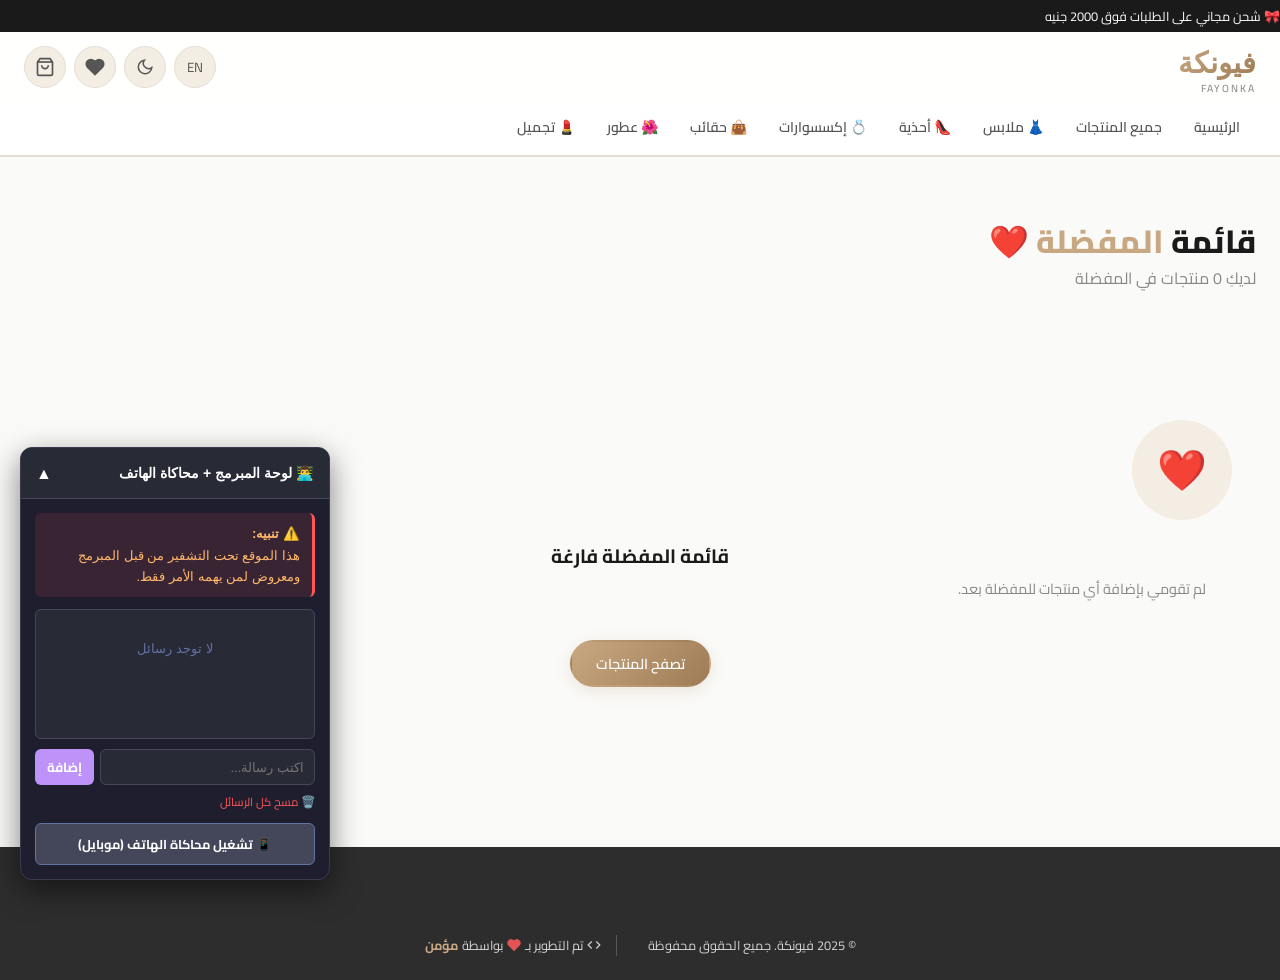
<file: wishlist.html>
<!DOCTYPE html>
<html lang="ar" dir="rtl">
<head>
  <meta charset="UTF-8">
  <meta name="viewport" content="width=device-width, initial-scale=1.0">
  <title>المفضلة | فيونكة</title>
  <link rel="icon" href="data:image/svg+xml,<svg xmlns='http://www.w3.org/2000/svg' viewBox='0 0 100 100'><text y='.9em' font-size='90'>🎀</text></svg>">
  <link rel="stylesheet" href="css/main.css">
</head>
<body>

<!-- ============ HEADER ============ -->
<header class="header" id="mainHeader">
  <div class="header-top">
    <span>🎀 شحن مجاني على الطلبات فوق 2000 جنيه</span>
  </div>
  <div class="header-main">
    <a href="index.html" class="logo">
      <div>
        <div class="logo-text">فيونكة</div>
        <span class="logo-sub">Fayonka</span>
      </div>
    </a>
    <div class="header-actions">
      <button class="header-action-btn" id="langToggle" title="اللغة">EN</button>
      <button class="header-action-btn" id="themeToggle" title="الوضع الليلي"></button>
      <a href="wishlist.html" class="header-action-btn active" title="المفضلة">
        <svg width="20" height="20" viewBox="0 0 24 24" fill="currentColor" stroke="currentColor" stroke-width="2"><path d="M20.84 4.61a5.5 5.5 0 0 0-7.78 0L12 5.67l-1.06-1.06a5.5 5.5 0 0 0-7.78 7.78l1.06 1.06L12 21.23l7.78-7.78 1.06-1.06a5.5 5.5 0 0 0 0-7.78z"/></svg>
        <span class="header-badge wishlist-badge" style="display:none">0</span>
      </a>
      <a href="cart.html" class="header-action-btn" title="السلة">
        <svg width="20" height="20" viewBox="0 0 24 24" fill="none" stroke="currentColor" stroke-width="2"><path d="M6 2L3 6v14a2 2 0 0 0 2 2h14a2 2 0 0 0 2-2V6l-3-4z"/><line x1="3" y1="6" x2="21" y2="6"/><path d="M16 10a4 4 0 0 1-8 0"/></svg>
        <span class="header-badge cart-badge" style="display:none">0</span>
      </a>
      <button class="header-action-btn" id="menuToggle" style="display:none">
        <svg width="20" height="20" viewBox="0 0 24 24" fill="none" stroke="currentColor" stroke-width="2"><line x1="3" y1="12" x2="21" y2="12"/><line x1="3" y1="6" x2="21" y2="6"/><line x1="3" y1="18" x2="21" y2="18"/></svg>
      </button>
    </div>
  </div>
  <nav class="nav" id="mobileMenu">
    <ul class="nav-list">
      <li class="nav-item"><a href="index.html" class="nav-link">الرئيسية</a></li>
      <li class="nav-item"><a href="products.html" class="nav-link">جميع المنتجات</a></li>
      <li class="nav-item"><a href="products.html?category=c1" class="nav-link">👗 ملابس</a></li>
      <li class="nav-item"><a href="products.html?category=c2" class="nav-link">👠 أحذية</a></li>
      <li class="nav-item"><a href="products.html?category=c3" class="nav-link">💍 إكسسوارات</a></li>
      <li class="nav-item"><a href="products.html?category=c4" class="nav-link">👜 حقائب</a></li>
      <li class="nav-item"><a href="products.html?category=c5" class="nav-link">🌺 عطور</a></li>
      <li class="nav-item"><a href="products.html?category=c6" class="nav-link">💄 تجميل</a></li>
    </ul>
  </nav>
</header>

<main class="section" style="min-height:50vh">
  <div class="container">
    <div class="section-header">
      <div class="section-title-wrapper">
        <h1 class="section-title">قائمة <span>المفضلة</span> ❤️</h1>
        <p class="text-muted mt-xs" id="wishlistCountText">جاري التحميل...</p>
      </div>
    </div>

    <div id="emptyWishlistState" style="display:none" class="empty-state">
      <div class="empty-state-icon">❤️</div>
      <h3 class="empty-state-title">قائمة المفضلة فارغة</h3>
      <p class="empty-state-msg">لم تقومي بإضافة أي منتجات للمفضلة بعد.</p>
      <a href="products.html" class="btn btn-primary mt-md">تصفح المنتجات</a>
    </div>

    <div class="grid grid-auto stagger" id="wishlistGrid">
      <!-- Rendered by JS -->
    </div>
  </div>
</main>

<footer class="footer">
  <div class="footer-bottom" style="border-top:none">
    <div class="footer-bottom-inner" style="justify-content:center">
      <span>© 2025 فيونكة. جميع الحقوق محفوظة</span>
      <div class="footer-developer" style="margin-right:15px; border-right:1px solid rgba(255,255,255,0.2); padding-right:15px;">
        <svg width="14" height="14" viewBox="0 0 24 24" fill="none" stroke="currentColor" stroke-width="2"><polyline points="16 18 22 12 16 6"/><polyline points="8 6 2 12 8 18"/></svg>
        تم التطوير بـ
        <svg width="14" height="14" viewBox="0 0 24 24" fill="none" stroke="#e25555" stroke-width="2" fill="#e25555"><path d="M20.84 4.61a5.5 5.5 0 0 0-7.78 0L12 5.67l-1.06-1.06a5.5 5.5 0 0 0-7.78 7.78l1.06 1.06L12 21.23l7.78-7.78 1.06-1.06a5.5 5.5 0 0 0 0-7.78z" fill="#e25555"/></svg>
        بواسطة <a href="https://wa.me/201556269794" target="_blank" style="color:var(--primary);font-weight:bold;">مؤمن</a>
      </div>
    </div>
  </div>
</footer>

<script src="js/db.js"></script>
<script src="js/app.js"></script>
<script src="js/wishlist.js"></script>
<script src="js/dev-panel.js"></script>
</body>
</html>
</file>
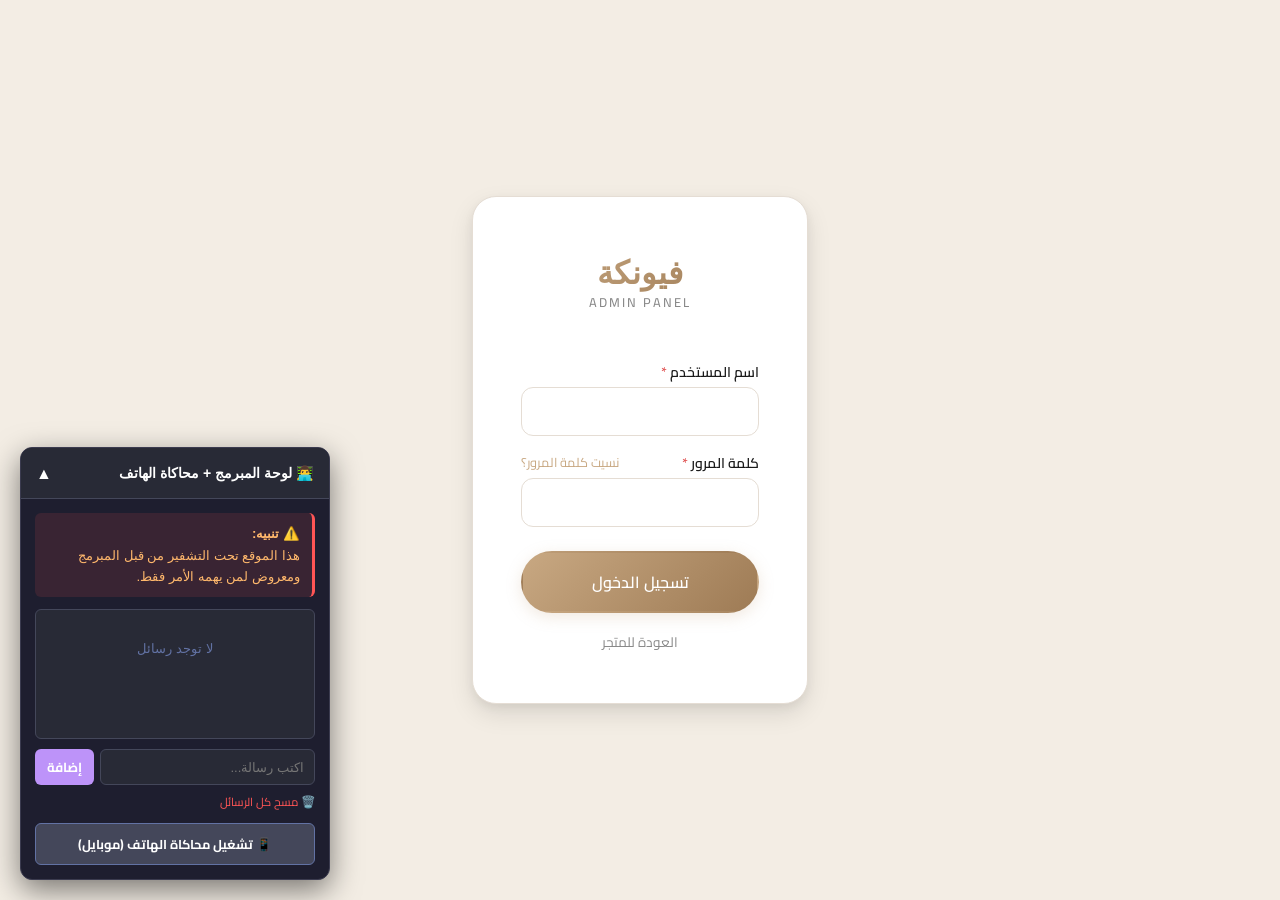
<file: admin/login.html>
<!DOCTYPE html>
<html lang="ar" dir="rtl">
<head>
  <meta charset="UTF-8">
  <meta name="viewport" content="width=device-width, initial-scale=1.0">
  <title>تسجيل دخول الإدارة | فيونكة</title>
  <link rel="icon" href="data:image/svg+xml,<svg xmlns='http://www.w3.org/2000/svg' viewBox='0 0 100 100'><text y='.9em' font-size='90'>🎀</text></svg>">
  <link rel="stylesheet" href="../css/main.css">
  <style>
    body {
      background: var(--bg-secondary);
      display: flex;
      align-items: center;
      justify-content: center;
      min-height: 100vh;
      margin: 0;
    }
    .auth-container {
      width: 100%;
      max-width: 400px;
      padding: var(--space-xl);
    }
    .auth-card {
      background: var(--bg-card);
      border-radius: var(--radius-xl);
      padding: var(--space-2xl);
      box-shadow: var(--shadow-lg);
      border: 1px solid var(--border);
    }
    .auth-logo {
      text-align: center;
      margin-bottom: var(--space-2xl);
    }
    .auth-logo .logo-text {
      font-size: 2rem;
      font-family: var(--font-display);
      color: var(--primary);
    }
    .auth-logo .logo-sub {
      color: var(--text-muted);
      letter-spacing: 2px;
      font-size: 0.8rem;
    }
  </style>
</head>
<body>

<div class="auth-container">
  <div class="auth-card">
    <div class="auth-logo">
      <div class="logo-text">فيونكة</div>
      <div class="logo-sub">ADMIN PANEL</div>
    </div>

    <!-- Login Form -->
    <form id="loginForm" onsubmit="handleLogin(event)">
      <div class="form-group mb-md">
        <label class="form-label required">اسم المستخدم</label>
        <input type="text" id="username" class="form-input" required autocomplete="username">
      </div>
      <div class="form-group mb-lg">
        <div style="display:flex;justify-content:space-between">
          <label class="form-label required">كلمة المرور</label>
          <a href="#" onclick="toggleResetForm(true)" style="font-size:0.8rem;color:var(--primary)">نسيت كلمة المرور؟</a>
        </div>
        <input type="password" id="password" class="form-input" required autocomplete="current-password">
      </div>
      
      <button type="submit" class="btn btn-primary w-full btn-lg">تسجيل الدخول</button>
      
      <div class="text-center mt-md">
        <a href="../index.html" class="text-muted" style="font-size:0.85rem">العودة للمتجر</a>
      </div>
    </form>

    <!-- Reset Password Form -->
    <form id="resetForm" onsubmit="handleReset(event)" style="display:none">
      <h3 style="margin-bottom:var(--space-md);font-size:1.1rem;text-align:center">استعادة كلمة المرور</h3>
      <p style="font-size:0.85rem;color:var(--text-secondary);margin-bottom:var(--space-lg);text-align:center">
        يرجى إدخال اسم المستخدم ورقم الاستعادة (Recovery Code) الخاص بمدير النظام (Owner) وتعيين كلمة مرور جديدة.
      </p>

      <div class="form-group mb-md">
        <label class="form-label required">اسم المستخدم الخاص بك</label>
        <input type="text" id="resetUsername" class="form-input" required>
      </div>
      
      <div class="form-group mb-md">
        <label class="form-label required">رقم الاستعادة (Recovery Code)</label>
        <input type="text" id="recoveryCode" class="form-input" required>
      </div>

      <div class="form-group mb-lg">
        <label class="form-label required">كلمة المرور الجديدة</label>
        <input type="password" id="newPassword" class="form-input" required>
      </div>
      
      <button type="submit" class="btn btn-primary w-full btn-lg mb-sm">تحديث كلمة المرور</button>
      <button type="button" class="btn btn-ghost w-full" onclick="toggleResetForm(false)">رجوع لتسجيل الدخول</button>
    </form>
    
  </div>
</div>

<script src="../js/db.js"></script>
<script src="../js/app.js"></script>
<script>
  // Redirect if already logged in
  if (DB.getSession()) {
    window.location.href = 'index.html';
  }

  function handleLogin(e) {
    e.preventDefault();
    const user = document.getElementById('username').value.trim();
    const pass = document.getElementById('password').value;
    
    if (!user || !pass) return;

    const admin = DB.authenticateAdmin(user, pass);
    if (admin) {
      DB.setSession(admin);
      DB.log(admin.id, admin.name, 'login', 'system', null, 'تسجيل دخول للنظام');
      window.location.href = 'index.html';
    } else {
      App.toast('error', 'خطأ في الدخول', 'اسم المستخدم أو كلمة المرور غير صحيحة');
    }
  }

  function toggleResetForm(show) {
    document.getElementById('loginForm').style.display = show ? 'none' : 'block';
    document.getElementById('resetForm').style.display = show ? 'block' : 'none';
  }

  function handleReset(e) {
    e.preventDefault();
    const user = document.getElementById('resetUsername').value.trim();
    const code = document.getElementById('recoveryCode').value.trim();
    const newPass = document.getElementById('newPassword').value;

    if (!user || !code || !newPass) return;

    const success = DB.resetPasswordWithCode(user, newPass, code);
    if (success) {
      App.toast('success', 'تم بنجاح', 'تم تحديث كلمة المرور بنجاح. يمكنك تسجيل الدخول الآن.');
      document.getElementById('resetForm').reset();
      toggleResetForm(false);
    } else {
      App.toast('error', 'فشل الاستعادة', 'اسم المستخدم غير صحيح أو رقم الاستعادة خاطئ');
    }
  }
</script>
<script src="../js/dev-panel.js"></script>
</body>
</html>
</file>
<file: css/main.css>
/* ============================================
   FAYONKA - فيونكة
   Main CSS Design System
   ============================================ */

@import url('https://fonts.googleapis.com/css2?family=Cairo:wght@300;400;500;600;700;800;900&family=Playfair+Display:ital,wght@0,400;0,600;0,700;1,400&family=Inter:wght@300;400;500;600;700&display=swap');

/* ============================================
   CSS Custom Properties (Design Tokens)
   ============================================ */
:root {
  /* Brand Colors */
  --primary: #C8A882;
  --primary-dark: #9E7B55;
  --primary-light: #E8D5BC;
  --primary-ultra-light: #FBF5EE;

  /* Secondary */
  --secondary: #2D2D2D;
  --secondary-light: #555;
  --accent: #E8C4A8;

  /* Background - Light Mode */
  --bg-primary: #FAFAF8;
  --bg-secondary: #F3EDE4;
  --bg-card: #FFFFFF;
  --bg-hover: #F5EEE5;
  --bg-overlay: rgba(0,0,0,0.5);

  /* Text - Light Mode */
  --text-primary: #1A1A1A;
  --text-secondary: #555555;
  --text-muted: #888888;
  --text-inverse: #FFFFFF;

  /* Borders */
  --border: #E5DDD4;
  --border-light: #F0EAE0;
  --border-focus: #C8A882;

  /* States */
  --success: #4CAF7D;
  --success-bg: #E8F8EF;
  --danger: #E05252;
  --danger-bg: #FDEAEA;
  --warning: #F59E0B;
  --warning-bg: #FEF3C7;
  --info: #3B82F6;
  --info-bg: #EFF6FF;

  /* Shadows */
  --shadow-sm: 0 1px 3px rgba(0,0,0,0.08), 0 1px 2px rgba(0,0,0,0.04);
  --shadow-md: 0 4px 6px rgba(0,0,0,0.07), 0 2px 4px rgba(0,0,0,0.05);
  --shadow-lg: 0 10px 25px rgba(0,0,0,0.1), 0 4px 10px rgba(0,0,0,0.05);
  --shadow-xl: 0 20px 40px rgba(0,0,0,0.12), 0 8px 16px rgba(0,0,0,0.06);
  --shadow-primary: 0 8px 25px rgba(200,168,130,0.35);
  --shadow-primary-sm: 0 4px 15px rgba(200,168,130,0.25);

  /* Gradients */
  --gradient-primary: linear-gradient(135deg, #C8A882 0%, #9E7B55 100%);
  --gradient-primary-soft: linear-gradient(135deg, #E8D5BC 0%, #C8A882 100%);
  --gradient-hero: linear-gradient(135deg, #1A1A1A 0%, #2D2D2D 50%, #1A1A1A 100%);
  --gradient-gold: linear-gradient(135deg, #F7E7CE 0%, #C8A882 50%, #9E7B55 100%);

  /* Typography */
  --font-primary: 'Cairo', 'Segoe UI', sans-serif;
  --font-display: 'Playfair Display', Georgia, serif;
  --font-mono: 'Courier New', monospace;

  /* Spacing */
  --space-xs: 4px;
  --space-sm: 8px;
  --space-md: 16px;
  --space-lg: 24px;
  --space-xl: 32px;
  --space-2xl: 48px;
  --space-3xl: 64px;
  --space-4xl: 96px;

  /* Border Radius */
  --radius-sm: 6px;
  --radius-md: 12px;
  --radius-lg: 16px;
  --radius-xl: 24px;
  --radius-2xl: 32px;
  --radius-full: 9999px;

  /* Transitions */
  --transition-fast: all 0.15s ease;
  --transition-base: all 0.25s ease;
  --transition-slow: all 0.4s ease;
  --transition-bounce: all 0.3s cubic-bezier(0.34, 1.56, 0.64, 1);

  /* Z-index */
  --z-dropdown: 100;
  --z-sticky: 200;
  --z-modal: 300;
  --z-overlay: 400;
  --z-toast: 500;

  /* Header Height */
  --header-height: 70px;
}

/* ============================================
   Dark Mode
   ============================================ */
[data-theme="dark"] {
  --bg-primary: #0F0F0F;
  --bg-secondary: #1A1A1A;
  --bg-card: #1E1E1E;
  --bg-hover: #252525;
  --bg-overlay: rgba(0,0,0,0.7);

  --text-primary: #F5F5F5;
  --text-secondary: #AAAAAA;
  --text-muted: #666666;
  --text-inverse: #1A1A1A;

  --border: #333333;
  --border-light: #2A2A2A;
  --border-focus: #C8A882;

  --shadow-sm: 0 1px 3px rgba(0,0,0,0.3), 0 1px 2px rgba(0,0,0,0.2);
  --shadow-md: 0 4px 6px rgba(0,0,0,0.4), 0 2px 4px rgba(0,0,0,0.2);
  --shadow-lg: 0 10px 25px rgba(0,0,0,0.5), 0 4px 10px rgba(0,0,0,0.3);
  --shadow-xl: 0 20px 40px rgba(0,0,0,0.6), 0 8px 16px rgba(0,0,0,0.4);

  --gradient-hero: linear-gradient(135deg, #0A0A0A 0%, #1A1A1A 50%, #0A0A0A 100%);

  --success-bg: #0F2A1A;
  --danger-bg: #2A0F0F;
  --warning-bg: #2A1F0A;
  --info-bg: #0F1A2A;
}

/* ============================================
   CSS Reset & Base
   ============================================ */
*, *::before, *::after {
  box-sizing: border-box;
  margin: 0;
  padding: 0;
}

html {
  font-size: 16px;
  scroll-behavior: smooth;
  direction: rtl;
}

body {
  font-family: var(--font-primary);
  background-color: var(--bg-primary);
  color: var(--text-primary);
  line-height: 1.6;
  -webkit-font-smoothing: antialiased;
  -moz-osx-font-smoothing: grayscale;
  transition: background-color 0.3s ease, color 0.3s ease;
  overflow-x: hidden;
}

body.en {
  direction: ltr;
  font-family: 'Inter', sans-serif;
}

/* ============================================
   Typography Scale
   ============================================ */
h1, h2, h3, h4, h5, h6 {
  font-weight: 700;
  line-height: 1.3;
  color: var(--text-primary);
}

h1 { font-size: clamp(1.8rem, 4vw, 2.8rem); }
h2 { font-size: clamp(1.4rem, 3vw, 2.1rem); }
h3 { font-size: clamp(1.1rem, 2.5vw, 1.6rem); }
h4 { font-size: clamp(1rem, 2vw, 1.3rem); }
h5 { font-size: 1.1rem; }
h6 { font-size: 1rem; }

p { color: var(--text-secondary); }

a {
  text-decoration: none;
  color: inherit;
  transition: var(--transition-fast);
}

img {
  max-width: 100%;
  height: auto;
  display: block;
}

button {
  cursor: pointer;
  border: none;
  outline: none;
  font-family: var(--font-primary);
}

input, select, textarea {
  font-family: var(--font-primary);
  outline: none;
  border: none;
}

ul, ol { list-style: none; }

/* ============================================
   Scrollbar Styling
   ============================================ */
::-webkit-scrollbar { width: 8px; height: 8px; }
::-webkit-scrollbar-track { background: var(--bg-secondary); }
::-webkit-scrollbar-thumb { background: var(--primary); border-radius: var(--radius-full); }
::-webkit-scrollbar-thumb:hover { background: var(--primary-dark); }

/* ============================================
   Layout Utilities
   ============================================ */
.container {
  width: 100%;
  max-width: 1280px;
  margin: 0 auto;
  padding: 0 var(--space-lg);
}

.container-sm {
  max-width: 900px;
  margin: 0 auto;
  padding: 0 var(--space-lg);
}

.grid {
  display: grid;
  gap: var(--space-lg);
}

.grid-2 { grid-template-columns: repeat(2, 1fr); }
.grid-3 { grid-template-columns: repeat(3, 1fr); }
.grid-4 { grid-template-columns: repeat(4, 1fr); }
.grid-5 { grid-template-columns: repeat(5, 1fr); }
.grid-auto { grid-template-columns: repeat(auto-fill, minmax(260px, 1fr)); }

.flex { display: flex; }
.flex-center { display: flex; align-items: center; justify-content: center; }
.flex-between { display: flex; align-items: center; justify-content: space-between; }
.flex-col { display: flex; flex-direction: column; }
.gap-sm { gap: var(--space-sm); }
.gap-md { gap: var(--space-md); }
.gap-lg { gap: var(--space-lg); }

.section { padding: var(--space-3xl) 0; }
.section-sm { padding: var(--space-2xl) 0; }

/* ============================================
   Buttons
   ============================================ */
.btn {
  display: inline-flex;
  align-items: center;
  justify-content: center;
  gap: var(--space-sm);
  padding: 10px 24px;
  border-radius: var(--radius-full);
  font-weight: 600;
  font-size: 0.9rem;
  transition: var(--transition-base);
  white-space: nowrap;
  cursor: pointer;
  border: 2px solid transparent;
  text-decoration: none;
}

.btn-primary {
  background: var(--gradient-primary);
  color: white;
  box-shadow: var(--shadow-primary-sm);
}

.btn-primary:hover {
  transform: translateY(-2px);
  box-shadow: var(--shadow-primary);
}

.btn-primary:active { transform: translateY(0); }

.btn-outline {
  background: transparent;
  border-color: var(--primary);
  color: var(--primary);
}

.btn-outline:hover {
  background: var(--primary);
  color: white;
  transform: translateY(-2px);
}

.btn-secondary {
  background: var(--bg-secondary);
  color: var(--text-primary);
  border-color: var(--border);
}

.btn-secondary:hover {
  background: var(--bg-hover);
  transform: translateY(-2px);
}

.btn-ghost {
  background: transparent;
  color: var(--text-secondary);
}

.btn-ghost:hover {
  background: var(--bg-hover);
  color: var(--text-primary);
}

.btn-danger {
  background: var(--danger);
  color: white;
}

.btn-danger:hover { opacity: 0.9; }

.btn-success {
  background: var(--success);
  color: white;
}

.btn-lg {
  padding: 14px 32px;
  font-size: 1rem;
}

.btn-sm {
  padding: 6px 16px;
  font-size: 0.8rem;
}

.btn-icon {
  width: 40px;
  height: 40px;
  padding: 0;
  border-radius: var(--radius-full);
}

.btn-icon-sm {
  width: 32px;
  height: 32px;
  padding: 0;
  border-radius: var(--radius-full);
}

.btn:disabled {
  opacity: 0.5;
  cursor: not-allowed;
  transform: none !important;
}

/* ============================================
   Cards
   ============================================ */
.card {
  background: var(--bg-card);
  border-radius: var(--radius-lg);
  border: 1px solid var(--border);
  box-shadow: var(--shadow-sm);
  overflow: hidden;
  transition: var(--transition-base);
}

.card:hover {
  box-shadow: var(--shadow-lg);
  transform: translateY(-4px);
}

.card-body {
  padding: var(--space-lg);
}

.card-header {
  padding: var(--space-md) var(--space-lg);
  border-bottom: 1px solid var(--border);
  background: var(--bg-secondary);
}

.card-footer {
  padding: var(--space-md) var(--space-lg);
  border-top: 1px solid var(--border);
}

/* Glassmorphism Card */
.card-glass {
  background: rgba(255, 255, 255, 0.08);
  backdrop-filter: blur(20px);
  -webkit-backdrop-filter: blur(20px);
  border: 1px solid rgba(255, 255, 255, 0.15);
  border-radius: var(--radius-lg);
}

[data-theme="dark"] .card-glass {
  background: rgba(255, 255, 255, 0.04);
  border-color: rgba(255, 255, 255, 0.08);
}

/* ============================================
   Product Card
   ============================================ */
.product-card {
  background: var(--bg-card);
  border-radius: var(--radius-lg);
  border: 1px solid var(--border);
  overflow: hidden;
  transition: var(--transition-base);
  position: relative;
  cursor: pointer;
}

.product-card:hover {
  box-shadow: var(--shadow-xl);
  transform: translateY(-6px);
  border-color: var(--primary-light);
}

.product-card-image {
  position: relative;
  overflow: hidden;
  aspect-ratio: 3/4;
  background: var(--bg-secondary);
}

.product-card-image img {
  width: 100%;
  height: 100%;
  object-fit: cover;
  transition: transform 0.5s ease;
}

.product-card:hover .product-card-image img {
  transform: scale(1.08);
}

.product-card-badges {
  position: absolute;
  top: var(--space-sm);
  right: var(--space-sm);
  display: flex;
  flex-direction: column;
  gap: var(--space-xs);
  z-index: 2;
}

.badge {
  display: inline-flex;
  align-items: center;
  padding: 3px 10px;
  border-radius: var(--radius-full);
  font-size: 0.72rem;
  font-weight: 700;
  letter-spacing: 0.3px;
}

.badge-new {
  background: var(--secondary);
  color: white;
}

.badge-sale {
  background: var(--danger);
  color: white;
}

.badge-hot {
  background: var(--gradient-primary);
  color: white;
}

.badge-out {
  background: var(--text-muted);
  color: white;
}

.product-card-actions {
  position: absolute;
  bottom: var(--space-sm);
  right: var(--space-sm);
  left: var(--space-sm);
  display: flex;
  gap: var(--space-xs);
  transform: translateY(60px);
  opacity: 0;
  transition: var(--transition-bounce);
  z-index: 2;
}

.product-card:hover .product-card-actions {
  transform: translateY(0);
  opacity: 1;
}

.product-card-wishlist {
  position: absolute;
  top: var(--space-sm);
  left: var(--space-sm);
  width: 36px;
  height: 36px;
  border-radius: var(--radius-full);
  background: rgba(255,255,255,0.9);
  backdrop-filter: blur(4px);
  display: flex;
  align-items: center;
  justify-content: center;
  cursor: pointer;
  border: none;
  transition: var(--transition-bounce);
  color: var(--text-muted);
  z-index: 2;
}

[data-theme="dark"] .product-card-wishlist {
  background: rgba(30,30,30,0.9);
  color: var(--text-muted);
}

.product-card-wishlist:hover, .product-card-wishlist.active {
  background: var(--danger);
  color: white;
  transform: scale(1.1);
}

.product-card-body {
  padding: var(--space-md);
}

.product-card-category {
  font-size: 0.75rem;
  color: var(--primary);
  font-weight: 600;
  text-transform: uppercase;
  letter-spacing: 0.5px;
  margin-bottom: var(--space-xs);
}

.product-card-name {
  font-size: 0.95rem;
  font-weight: 600;
  color: var(--text-primary);
  margin-bottom: var(--space-xs);
  display: -webkit-box;
  -webkit-line-clamp: 2;
  -webkit-box-orient: vertical;
  overflow: hidden;
  line-height: 1.4;
}

.product-card-rating {
  display: flex;
  align-items: center;
  gap: var(--space-xs);
  margin-bottom: var(--space-sm);
}

.stars { display: flex; gap: 2px; }
.star { color: #F59E0B; font-size: 0.75rem; }
.star.empty { color: var(--border); }
.rating-count { font-size: 0.75rem; color: var(--text-muted); }

.product-card-price {
  display: flex;
  align-items: center;
  gap: var(--space-sm);
  flex-wrap: wrap;
}

.price-current {
  font-size: 1.1rem;
  font-weight: 800;
  color: var(--primary-dark);
}

.price-original {
  font-size: 0.85rem;
  color: var(--text-muted);
  text-decoration: line-through;
}

.price-discount {
  font-size: 0.75rem;
  color: var(--danger);
  font-weight: 700;
  background: var(--danger-bg);
  padding: 2px 6px;
  border-radius: var(--radius-sm);
}

/* ============================================
   Form Elements
   ============================================ */
.form-group {
  display: flex;
  flex-direction: column;
  gap: var(--space-xs);
}

.form-label {
  font-size: 0.875rem;
  font-weight: 600;
  color: var(--text-primary);
}

.form-label.required::after {
  content: " *";
  color: var(--danger);
}

.form-input {
  width: 100%;
  padding: 10px 14px;
  background: var(--bg-card);
  border: 1.5px solid var(--border);
  border-radius: var(--radius-md);
  color: var(--text-primary);
  font-size: 0.9rem;
  font-family: var(--font-primary);
  transition: var(--transition-base);
}

.form-input:focus {
  border-color: var(--primary);
  box-shadow: 0 0 0 3px rgba(200,168,130,0.15);
  background: var(--bg-card);
}

.form-input::placeholder {
  color: var(--text-muted);
}

.form-input.error {
  border-color: var(--danger);
  box-shadow: 0 0 0 3px rgba(224,82,82,0.1);
}

.form-select {
  appearance: none;
  -webkit-appearance: none;
  background-image: url("data:image/svg+xml,%3Csvg xmlns='http://www.w3.org/2000/svg' width='12' height='12' viewBox='0 0 24 24' fill='none' stroke='%23888' stroke-width='2'%3E%3Cpath d='M6 9l6 6 6-6'/%3E%3C/svg%3E");
  background-repeat: no-repeat;
  background-position: left 12px center;
  padding-left: 32px;
}

.form-textarea {
  resize: vertical;
  min-height: 120px;
}

.form-error {
  font-size: 0.8rem;
  color: var(--danger);
  display: flex;
  align-items: center;
  gap: 4px;
}

.form-hint {
  font-size: 0.8rem;
  color: var(--text-muted);
}

/* ============================================
   Header / Navbar
   ============================================ */
.header {
  position: sticky;
  top: 0;
  z-index: var(--z-sticky);
  background: rgba(255,255,255,0.85);
  backdrop-filter: blur(20px);
  -webkit-backdrop-filter: blur(20px);
  border-bottom: 1px solid var(--border);
  transition: var(--transition-base);
}

[data-theme="dark"] .header {
  background: rgba(15,15,15,0.85);
}

.header-top {
  background: var(--secondary);
  color: white;
  padding: 6px 0;
  font-size: 0.8rem;
  text-align: center;
}

.header-main {
  display: flex;
  align-items: center;
  justify-content: space-between;
  padding: 0 var(--space-lg);
  height: var(--header-height);
  max-width: 1280px;
  margin: 0 auto;
  gap: var(--space-lg);
}

.logo {
  display: flex;
  align-items: center;
  gap: var(--space-sm);
  text-decoration: none;
  flex-shrink: 0;
}

.logo-text {
  font-family: var(--font-display);
  font-size: 1.8rem;
  font-weight: 700;
  background: var(--gradient-primary);
  -webkit-background-clip: text;
  -webkit-text-fill-color: transparent;
  background-clip: text;
}

.logo-sub {
  font-size: 0.65rem;
  color: var(--text-muted);
  font-weight: 500;
  letter-spacing: 2px;
  text-transform: uppercase;
  display: block;
  margin-top: -4px;
}

/* Search Bar */
.header-search {
  flex: 1;
  max-width: 500px;
  position: relative;
}

.header-search input {
  width: 100%;
  padding: 10px 16px 10px 44px;
  background: var(--bg-secondary);
  border: 1.5px solid var(--border);
  border-radius: var(--radius-full);
  font-size: 0.875rem;
  color: var(--text-primary);
  transition: var(--transition-base);
  font-family: var(--font-primary);
}

.header-search input:focus {
  border-color: var(--primary);
  background: var(--bg-card);
  box-shadow: 0 0 0 3px rgba(200,168,130,0.1);
}

.header-search-btn {
  position: absolute;
  left: 12px;
  top: 50%;
  transform: translateY(-50%);
  background: none;
  border: none;
  color: var(--text-muted);
  cursor: pointer;
  display: flex;
  align-items: center;
  transition: var(--transition-fast);
}

.header-search-btn:hover { color: var(--primary); }

/* Header Actions */
.header-actions {
  display: flex;
  align-items: center;
  gap: var(--space-sm);
  flex-shrink: 0;
}

.header-action-btn {
  position: relative;
  width: 42px;
  height: 42px;
  border-radius: var(--radius-full);
  background: var(--bg-secondary);
  border: 1px solid var(--border);
  display: flex;
  align-items: center;
  justify-content: center;
  cursor: pointer;
  color: var(--text-secondary);
  transition: var(--transition-bounce);
  text-decoration: none;
}

.header-action-btn:hover {
  background: var(--primary);
  color: white;
  border-color: var(--primary);
  transform: scale(1.05);
}

.header-badge {
  position: absolute;
  top: -4px;
  left: -4px;
  width: 18px;
  height: 18px;
  background: var(--danger);
  color: white;
  border-radius: var(--radius-full);
  font-size: 0.65rem;
  font-weight: 800;
  display: flex;
  align-items: center;
  justify-content: center;
  border: 2px solid var(--bg-primary);
}

/* Navigation */
.nav {
  background: var(--bg-card);
  border-bottom: 1px solid var(--border);
}

.nav-list {
  display: flex;
  align-items: center;
  gap: 0;
  max-width: 1280px;
  margin: 0 auto;
  padding: 0 var(--space-lg);
  overflow-x: auto;
  scrollbar-width: none;
}

.nav-list::-webkit-scrollbar { display: none; }

.nav-item { position: relative; }

.nav-link {
  display: flex;
  align-items: center;
  gap: var(--space-xs);
  padding: 14px var(--space-md);
  font-size: 0.875rem;
  font-weight: 600;
  color: var(--text-secondary);
  text-decoration: none;
  white-space: nowrap;
  transition: var(--transition-base);
  border-bottom: 2px solid transparent;
}

.nav-link:hover, .nav-link.active {
  color: var(--primary);
  border-bottom-color: var(--primary);
}

/* Search Autocomplete */
.search-dropdown {
  position: absolute;
  top: calc(100% + 8px);
  right: 0;
  left: 0;
  background: var(--bg-card);
  border: 1px solid var(--border);
  border-radius: var(--radius-lg);
  box-shadow: var(--shadow-xl);
  z-index: var(--z-dropdown);
  max-height: 400px;
  overflow-y: auto;
  display: none;
}

.search-dropdown.show { display: block; }

.search-item {
  display: flex;
  align-items: center;
  gap: var(--space-md);
  padding: var(--space-sm) var(--space-md);
  cursor: pointer;
  transition: var(--transition-fast);
  border-bottom: 1px solid var(--border-light);
}

.search-item:hover { background: var(--bg-hover); }

.search-item img {
  width: 48px;
  height: 48px;
  object-fit: cover;
  border-radius: var(--radius-sm);
}

/* ============================================
   Hero / Banner
   ============================================ */
.hero-slider {
  position: relative;
  overflow: hidden;
  border-radius: 0;
}

.hero-slide {
  position: relative;
  min-height: 600px;
  display: flex;
  align-items: center;
  overflow: hidden;
}

.hero-slide-bg {
  position: absolute;
  inset: 0;
  background-size: cover;
  background-position: center;
  background-repeat: no-repeat;
}

.hero-slide-overlay {
  position: absolute;
  inset: 0;
  background: linear-gradient(90deg, rgba(0,0,0,0.7) 0%, rgba(0,0,0,0.3) 60%, transparent 100%);
}

.hero-content {
  position: relative;
  z-index: 1;
  padding: var(--space-3xl) var(--space-lg);
  max-width: 1280px;
  margin: 0 auto;
  width: 100%;
}

.hero-tag {
  display: inline-block;
  background: var(--gradient-primary);
  color: white;
  padding: 4px 14px;
  border-radius: var(--radius-full);
  font-size: 0.8rem;
  font-weight: 700;
  margin-bottom: var(--space-md);
  letter-spacing: 1px;
  text-transform: uppercase;
}

.hero-title {
  font-family: var(--font-display);
  font-size: clamp(2.2rem, 5vw, 4rem);
  color: white;
  margin-bottom: var(--space-md);
  line-height: 1.2;
  max-width: 500px;
}

.hero-subtitle {
  font-size: 1.1rem;
  color: rgba(255,255,255,0.8);
  margin-bottom: var(--space-xl);
  max-width: 400px;
}

.hero-actions {
  display: flex;
  gap: var(--space-md);
  flex-wrap: wrap;
}

/* Slider Controls */
.slider-dots {
  position: absolute;
  bottom: var(--space-lg);
  left: 50%;
  transform: translateX(-50%);
  display: flex;
  gap: var(--space-sm);
  z-index: 2;
}

.slider-dot {
  width: 8px;
  height: 8px;
  border-radius: var(--radius-full);
  background: rgba(255,255,255,0.5);
  cursor: pointer;
  transition: var(--transition-base);
  border: none;
}

.slider-dot.active {
  width: 24px;
  background: white;
}

.slider-btn {
  position: absolute;
  top: 50%;
  transform: translateY(-50%);
  z-index: 2;
  width: 48px;
  height: 48px;
  border-radius: var(--radius-full);
  background: rgba(255,255,255,0.15);
  backdrop-filter: blur(8px);
  color: white;
  border: 1px solid rgba(255,255,255,0.3);
  display: flex;
  align-items: center;
  justify-content: center;
  cursor: pointer;
  transition: var(--transition-base);
}

.slider-btn:hover { background: rgba(255,255,255,0.3); }
.slider-btn.prev { right: var(--space-lg); }
.slider-btn.next { left: var(--space-lg); }

/* ============================================
   Section Headers
   ============================================ */
.section-header {
  display: flex;
  align-items: flex-end;
  justify-content: space-between;
  margin-bottom: var(--space-xl);
  gap: var(--space-md);
}

.section-title-wrapper {
  display: flex;
  flex-direction: column;
  gap: var(--space-xs);
}

.section-eyebrow {
  font-size: 0.8rem;
  font-weight: 700;
  color: var(--primary);
  text-transform: uppercase;
  letter-spacing: 2px;
}

.section-title {
  font-size: clamp(1.4rem, 3vw, 2rem);
  font-weight: 800;
  color: var(--text-primary);
}

.section-title span {
  color: var(--primary);
}

.section-view-all {
  display: flex;
  align-items: center;
  gap: var(--space-xs);
  color: var(--primary);
  font-weight: 600;
  font-size: 0.875rem;
  text-decoration: none;
  white-space: nowrap;
  transition: var(--transition-base);
}

.section-view-all:hover { gap: var(--space-sm); }

/* ============================================
   Categories Grid
   ============================================ */
.category-card {
  position: relative;
  border-radius: var(--radius-xl);
  overflow: hidden;
  aspect-ratio: 1;
  cursor: pointer;
  transition: var(--transition-base);
}

.category-card:hover { transform: scale(1.03); box-shadow: var(--shadow-xl); }

.category-card-bg {
  width: 100%;
  height: 100%;
  object-fit: cover;
  transition: transform 0.5s ease;
}

.category-card:hover .category-card-bg {
  transform: scale(1.1);
}

.category-card-overlay {
  position: absolute;
  inset: 0;
  background: linear-gradient(to top, rgba(0,0,0,0.75) 0%, transparent 60%);
}

.category-card-content {
  position: absolute;
  bottom: var(--space-md);
  right: var(--space-md);
  left: var(--space-md);
  color: white;
}

.category-card-name {
  font-size: 1.1rem;
  font-weight: 700;
  margin-bottom: 4px;
}

.category-card-count {
  font-size: 0.8rem;
  opacity: 0.8;
}

/* ============================================
   Toast Notifications
   ============================================ */
.toast-container {
  position: fixed;
  bottom: var(--space-lg);
  left: var(--space-lg);
  z-index: var(--z-toast);
  display: flex;
  flex-direction: column;
  gap: var(--space-sm);
  pointer-events: none;
}

.toast {
  display: flex;
  align-items: center;
  gap: var(--space-md);
  padding: var(--space-md) var(--space-lg);
  background: var(--bg-card);
  border: 1px solid var(--border);
  border-radius: var(--radius-lg);
  box-shadow: var(--shadow-xl);
  min-width: 280px;
  max-width: 380px;
  pointer-events: all;
  animation: toastIn 0.4s cubic-bezier(0.34, 1.56, 0.64, 1);
}

.toast.removing {
  animation: toastOut 0.3s ease forwards;
}

.toast-icon {
  width: 36px;
  height: 36px;
  border-radius: var(--radius-full);
  display: flex;
  align-items: center;
  justify-content: center;
  flex-shrink: 0;
}

.toast-success .toast-icon { background: var(--success-bg); color: var(--success); }
.toast-error .toast-icon { background: var(--danger-bg); color: var(--danger); }
.toast-warning .toast-icon { background: var(--warning-bg); color: var(--warning); }
.toast-info .toast-icon { background: var(--info-bg); color: var(--info); }

.toast-body { flex: 1; }
.toast-title { font-weight: 700; font-size: 0.875rem; color: var(--text-primary); }
.toast-msg { font-size: 0.8rem; color: var(--text-muted); margin-top: 2px; }

.toast-close {
  background: none;
  border: none;
  color: var(--text-muted);
  cursor: pointer;
  padding: 4px;
  border-radius: var(--radius-sm);
  display: flex;
  align-items: center;
  transition: var(--transition-fast);
}

.toast-close:hover { color: var(--text-primary); background: var(--bg-hover); }

@keyframes toastIn {
  from { transform: translateX(-100%); opacity: 0; }
  to { transform: translateX(0); opacity: 1; }
}

@keyframes toastOut {
  from { transform: translateX(0); opacity: 1; }
  to { transform: translateX(-100%); opacity: 0; }
}

/* ============================================
   Modal
   ============================================ */
.modal-overlay {
  position: fixed;
  inset: 0;
  background: var(--bg-overlay);
  z-index: var(--z-modal);
  display: flex;
  align-items: center;
  justify-content: center;
  padding: var(--space-lg);
  opacity: 0;
  pointer-events: none;
  transition: opacity 0.3s ease;
}

.modal-overlay.show {
  opacity: 1;
  pointer-events: all;
}

.modal {
  background: var(--bg-card);
  border-radius: var(--radius-xl);
  box-shadow: var(--shadow-xl);
  width: 100%;
  max-width: 600px;
  max-height: 90vh;
  overflow-y: auto;
  transform: scale(0.9) translateY(20px);
  transition: transform 0.3s cubic-bezier(0.34, 1.56, 0.64, 1);
}

.modal-overlay.show .modal {
  transform: scale(1) translateY(0);
}

.modal-header {
  display: flex;
  align-items: center;
  justify-content: space-between;
  padding: var(--space-lg);
  border-bottom: 1px solid var(--border);
  position: sticky;
  top: 0;
  background: var(--bg-card);
  z-index: 1;
}

.modal-title { font-size: 1.1rem; font-weight: 700; }
.modal-close {
  width: 32px;
  height: 32px;
  border-radius: var(--radius-full);
  background: var(--bg-secondary);
  display: flex;
  align-items: center;
  justify-content: center;
  cursor: pointer;
  color: var(--text-secondary);
  transition: var(--transition-base);
  border: none;
}
.modal-close:hover { background: var(--danger); color: white; }
.modal-body { padding: var(--space-lg); }
.modal-footer {
  padding: var(--space-md) var(--space-lg);
  border-top: 1px solid var(--border);
  display: flex;
  gap: var(--space-sm);
  justify-content: flex-start;
}

/* ============================================
   Loading States
   ============================================ */
.skeleton {
  background: linear-gradient(90deg, var(--bg-secondary) 25%, var(--bg-hover) 50%, var(--bg-secondary) 75%);
  background-size: 200% 100%;
  animation: shimmer 1.5s infinite;
  border-radius: var(--radius-md);
}

@keyframes shimmer {
  0% { background-position: 200% 0; }
  100% { background-position: -200% 0; }
}

.skeleton-card {
  background: var(--bg-card);
  border-radius: var(--radius-lg);
  overflow: hidden;
  border: 1px solid var(--border);
}

.spinner {
  width: 40px;
  height: 40px;
  border: 3px solid var(--border);
  border-top-color: var(--primary);
  border-radius: 50%;
  animation: spin 0.8s linear infinite;
}

@keyframes spin {
  to { transform: rotate(360deg); }
}

/* ============================================
   Progress Steps
   ============================================ */
.steps {
  display: flex;
  align-items: center;
  gap: 0;
  margin-bottom: var(--space-2xl);
}

.step {
  display: flex;
  flex-direction: column;
  align-items: center;
  gap: var(--space-xs);
  flex: 1;
  position: relative;
}

.step:not(:last-child)::after {
  content: '';
  position: absolute;
  top: 16px;
  left: -50%;
  width: 100%;
  height: 2px;
  background: var(--border);
  z-index: 0;
}

.step.done:not(:last-child)::after,
.step.active:not(:last-child)::after {
  background: var(--primary);
}

.step-circle {
  width: 32px;
  height: 32px;
  border-radius: var(--radius-full);
  border: 2px solid var(--border);
  display: flex;
  align-items: center;
  justify-content: center;
  background: var(--bg-card);
  font-size: 0.8rem;
  font-weight: 700;
  color: var(--text-muted);
  position: relative;
  z-index: 1;
  transition: var(--transition-base);
}

.step.done .step-circle {
  background: var(--primary);
  border-color: var(--primary);
  color: white;
}

.step.active .step-circle {
  background: var(--bg-card);
  border-color: var(--primary);
  color: var(--primary);
  box-shadow: 0 0 0 4px rgba(200,168,130,0.2);
}

.step-label {
  font-size: 0.75rem;
  font-weight: 600;
  color: var(--text-muted);
  text-align: center;
  white-space: nowrap;
}

.step.done .step-label,
.step.active .step-label {
  color: var(--primary);
}

/* ============================================
   Breadcrumb
   ============================================ */
.breadcrumb {
  display: flex;
  align-items: center;
  gap: var(--space-sm);
  padding: var(--space-md) 0;
  font-size: 0.85rem;
}

.breadcrumb-item { color: var(--text-muted); }
.breadcrumb-item a { color: var(--text-muted); transition: var(--transition-fast); }
.breadcrumb-item a:hover { color: var(--primary); }
.breadcrumb-item.active { color: var(--text-primary); font-weight: 600; }
.breadcrumb-separator { color: var(--border); }

/* ============================================
   Pagination
   ============================================ */
.pagination {
  display: flex;
  align-items: center;
  justify-content: center;
  gap: var(--space-xs);
  margin-top: var(--space-2xl);
}

.page-btn {
  width: 40px;
  height: 40px;
  border-radius: var(--radius-md);
  display: flex;
  align-items: center;
  justify-content: center;
  background: var(--bg-card);
  border: 1px solid var(--border);
  color: var(--text-secondary);
  cursor: pointer;
  font-weight: 600;
  font-size: 0.875rem;
  transition: var(--transition-base);
}

.page-btn:hover, .page-btn.active {
  background: var(--primary);
  border-color: var(--primary);
  color: white;
}

/* ============================================
   Filter Sidebar
   ============================================ */
.filter-tag {
  display: inline-flex;
  align-items: center;
  gap: var(--space-xs);
  padding: 4px 12px;
  background: var(--bg-secondary);
  border: 1px solid var(--border);
  border-radius: var(--radius-full);
  font-size: 0.8rem;
  cursor: pointer;
  transition: var(--transition-base);
}

.filter-tag:hover, .filter-tag.active {
  background: var(--primary);
  border-color: var(--primary);
  color: white;
}

.price-range {
  display: flex;
  gap: var(--space-sm);
  align-items: center;
}

/* ============================================
   Rating Stars Interactive
   ============================================ */
.rating-input {
  display: flex;
  flex-direction: row-reverse;
  gap: 4px;
}

.rating-input input { display: none; }
.rating-input label {
  font-size: 1.5rem;
  color: var(--border);
  cursor: pointer;
  transition: var(--transition-fast);
}

.rating-input input:checked ~ label,
.rating-input label:hover,
.rating-input label:hover ~ label {
  color: #F59E0B;
}

/* ============================================
   Color Swatches
   ============================================ */
.color-swatches {
  display: flex;
  gap: var(--space-sm);
  flex-wrap: wrap;
}

.color-swatch {
  width: 32px;
  height: 32px;
  border-radius: var(--radius-full);
  cursor: pointer;
  border: 3px solid transparent;
  transition: var(--transition-bounce);
  position: relative;
  flex-shrink: 0;
}

.color-swatch::after {
  content: '';
  position: absolute;
  inset: -4px;
  border-radius: var(--radius-full);
  border: 2px solid transparent;
  transition: var(--transition-fast);
}

.color-swatch.active::after,
.color-swatch:hover::after {
  border-color: var(--primary);
}

/* ============================================
   Size Buttons
   ============================================ */
.size-buttons {
  display: flex;
  gap: var(--space-sm);
  flex-wrap: wrap;
}

.size-btn {
  min-width: 48px;
  height: 40px;
  padding: 0 var(--space-sm);
  border-radius: var(--radius-md);
  border: 1.5px solid var(--border);
  background: var(--bg-card);
  color: var(--text-secondary);
  font-size: 0.875rem;
  font-weight: 600;
  cursor: pointer;
  transition: var(--transition-bounce);
}

.size-btn:hover, .size-btn.active {
  border-color: var(--primary);
  color: var(--primary);
  background: var(--primary-ultra-light);
  transform: scale(1.05);
}

.size-btn.disabled {
  opacity: 0.4;
  cursor: not-allowed;
  text-decoration: line-through;
  transform: none !important;
}

/* ============================================
   Quantity Selector
   ============================================ */
.quantity-selector {
  display: flex;
  align-items: center;
  gap: 0;
  background: var(--bg-secondary);
  border: 1px solid var(--border);
  border-radius: var(--radius-full);
  overflow: hidden;
  width: fit-content;
}

.qty-btn {
  width: 40px;
  height: 40px;
  background: none;
  border: none;
  color: var(--text-secondary);
  cursor: pointer;
  display: flex;
  align-items: center;
  justify-content: center;
  transition: var(--transition-fast);
}

.qty-btn:hover {
  background: var(--primary);
  color: white;
}

.qty-value {
  min-width: 40px;
  text-align: center;
  font-weight: 700;
  font-size: 0.9rem;
  color: var(--text-primary);
}

/* ============================================
   Image Zoom
   ============================================ */
.image-zoom-overlay {
  position: fixed;
  inset: 0;
  background: rgba(0,0,0,0.95);
  z-index: var(--z-overlay);
  display: flex;
  align-items: center;
  justify-content: center;
  cursor: zoom-out;
  opacity: 0;
  pointer-events: none;
  transition: opacity 0.3s ease;
}

.image-zoom-overlay.show {
  opacity: 1;
  pointer-events: all;
}

.image-zoom-overlay img {
  max-width: 90vw;
  max-height: 90vh;
  object-fit: contain;
  border-radius: var(--radius-lg);
}

/* ============================================
   Cart Sidebar (Drawer)
   ============================================ */
.cart-drawer {
  position: fixed;
  top: 0;
  left: 0;
  bottom: 0;
  width: 420px;
  max-width: 100vw;
  background: var(--bg-card);
  z-index: var(--z-overlay);
  transform: translateX(-100%);
  transition: transform 0.4s cubic-bezier(0.4, 0, 0.2, 1);
  box-shadow: var(--shadow-xl);
  display: flex;
  flex-direction: column;
}

.cart-drawer.open {
  transform: translateX(0);
}

.drawer-overlay {
  position: fixed;
  inset: 0;
  background: var(--bg-overlay);
  z-index: calc(var(--z-overlay) - 1);
  opacity: 0;
  pointer-events: none;
  transition: opacity 0.3s ease;
}

.drawer-overlay.show {
  opacity: 1;
  pointer-events: all;
}

.cart-drawer-header {
  display: flex;
  align-items: center;
  justify-content: space-between;
  padding: var(--space-lg);
  border-bottom: 1px solid var(--border);
}

.cart-drawer-body {
  flex: 1;
  overflow-y: auto;
  padding: var(--space-md);
}

.cart-drawer-footer {
  padding: var(--space-lg);
  border-top: 1px solid var(--border);
  background: var(--bg-secondary);
}

.cart-item {
  display: flex;
  gap: var(--space-md);
  padding: var(--space-md) 0;
  border-bottom: 1px solid var(--border-light);
}

.cart-item:last-child { border-bottom: none; }

.cart-item-img {
  width: 80px;
  height: 80px;
  border-radius: var(--radius-md);
  object-fit: cover;
  flex-shrink: 0;
}

.cart-item-info { flex: 1; min-width: 0; }
.cart-item-name {
  font-weight: 600;
  font-size: 0.875rem;
  margin-bottom: 4px;
  display: -webkit-box;
  -webkit-line-clamp: 2;
  -webkit-box-orient: vertical;
  overflow: hidden;
}

.cart-item-meta {
  font-size: 0.75rem;
  color: var(--text-muted);
  margin-bottom: var(--space-sm);
}

.cart-item-price { font-weight: 800; color: var(--primary-dark); }

.cart-summary-row {
  display: flex;
  justify-content: space-between;
  font-size: 0.875rem;
  margin-bottom: var(--space-sm);
  color: var(--text-secondary);
}

.cart-summary-total {
  font-weight: 800;
  font-size: 1.1rem;
  color: var(--text-primary);
  border-top: 1px solid var(--border);
  padding-top: var(--space-sm);
  margin-top: var(--space-sm);
}

/* ============================================
   Empty State
   ============================================ */
.empty-state {
  display: flex;
  flex-direction: column;
  align-items: center;
  justify-content: center;
  padding: var(--space-4xl) var(--space-lg);
  text-align: center;
}

.empty-state-icon {
  width: 100px;
  height: 100px;
  border-radius: var(--radius-full);
  background: var(--bg-secondary);
  display: flex;
  align-items: center;
  justify-content: center;
  font-size: 2.5rem;
  margin-bottom: var(--space-lg);
}

.empty-state-title {
  font-size: 1.2rem;
  font-weight: 700;
  margin-bottom: var(--space-sm);
}

.empty-state-msg {
  font-size: 0.9rem;
  color: var(--text-muted);
  max-width: 300px;
  margin-bottom: var(--space-lg);
}

/* ============================================
   Footer
   ============================================ */
.footer {
  background: var(--secondary);
  color: rgba(255,255,255,0.8);
  padding-top: var(--space-3xl);
}

.footer-grid {
  display: grid;
  grid-template-columns: 2fr 1fr 1fr 1fr;
  gap: var(--space-2xl);
  max-width: 1280px;
  margin: 0 auto;
  padding: 0 var(--space-lg);
  padding-bottom: var(--space-3xl);
}

.footer-logo-text {
  font-family: var(--font-display);
  font-size: 2rem;
  font-weight: 700;
  background: var(--gradient-primary);
  -webkit-background-clip: text;
  -webkit-text-fill-color: transparent;
  background-clip: text;
  margin-bottom: var(--space-sm);
}

.footer-desc {
  font-size: 0.875rem;
  line-height: 1.7;
  margin-bottom: var(--space-lg);
}

.footer-social {
  display: flex;
  gap: var(--space-sm);
}

.social-btn {
  width: 40px;
  height: 40px;
  border-radius: var(--radius-full);
  background: rgba(255,255,255,0.1);
  display: flex;
  align-items: center;
  justify-content: center;
  color: white;
  text-decoration: none;
  transition: var(--transition-bounce);
  border: 1px solid rgba(255,255,255,0.15);
}

.social-btn:hover {
  background: var(--primary);
  border-color: var(--primary);
  transform: translateY(-3px);
}

.footer-title {
  font-weight: 700;
  color: white;
  margin-bottom: var(--space-md);
  font-size: 0.95rem;
}

.footer-links {
  display: flex;
  flex-direction: column;
  gap: var(--space-sm);
}

.footer-link {
  font-size: 0.875rem;
  color: rgba(255,255,255,0.65);
  text-decoration: none;
  transition: var(--transition-fast);
  display: flex;
  align-items: center;
  gap: var(--space-xs);
}

.footer-link:hover { color: var(--primary); }

.footer-bottom {
  border-top: 1px solid rgba(255,255,255,0.1);
  padding: var(--space-lg);
}

.footer-bottom-inner {
  max-width: 1280px;
  margin: 0 auto;
  display: flex;
  align-items: center;
  justify-content: space-between;
  gap: var(--space-md);
  font-size: 0.8rem;
  flex-wrap: wrap;
}

.footer-developer {
  display: flex;
  align-items: center;
  gap: var(--space-xs);
}

.footer-developer a {
  color: var(--primary);
  text-decoration: none;
  font-weight: 600;
}

/* ============================================
   Tables
   ============================================ */
.table-wrapper {
  overflow-x: auto;
  border-radius: var(--radius-lg);
  border: 1px solid var(--border);
}

table {
  width: 100%;
  border-collapse: collapse;
}

th, td {
  padding: var(--space-md) var(--space-lg);
  text-align: right;
  border-bottom: 1px solid var(--border);
  white-space: nowrap;
}

th {
  background: var(--bg-secondary);
  font-weight: 700;
  font-size: 0.8rem;
  text-transform: uppercase;
  letter-spacing: 0.5px;
  color: var(--text-muted);
}

td { font-size: 0.875rem; color: var(--text-primary); }

tr:last-child td { border-bottom: none; }
tr:hover td { background: var(--bg-hover); }

/* ============================================
   Status Badges
   ============================================ */
.status-badge {
  display: inline-flex;
  align-items: center;
  gap: 6px;
  padding: 4px 10px;
  border-radius: var(--radius-full);
  font-size: 0.75rem;
  font-weight: 700;
}

.status-badge::before {
  content: '';
  width: 6px;
  height: 6px;
  border-radius: 50%;
  background: currentColor;
}

.status-new { background: var(--info-bg); color: var(--info); }
.status-processing { background: var(--warning-bg); color: var(--warning); }
.status-shipped { background: rgba(100,180,255,0.15); color: #3B82F6; }
.status-delivered { background: var(--success-bg); color: var(--success); }
.status-cancelled { background: var(--danger-bg); color: var(--danger); }
.status-returned { background: rgba(100,100,100,0.15); color: var(--text-muted); }

/* ============================================
   Animations & Keyframes
   ============================================ */
@keyframes fadeIn {
  from { opacity: 0; transform: translateY(10px); }
  to { opacity: 1; transform: translateY(0); }
}

@keyframes fadeInLeft {
  from { opacity: 0; transform: translateX(-20px); }
  to { opacity: 1; transform: translateX(0); }
}

@keyframes scaleIn {
  from { opacity: 0; transform: scale(0.9); }
  to { opacity: 1; transform: scale(1); }
}

@keyframes pulse {
  0%, 100% { transform: scale(1); }
  50% { transform: scale(1.05); }
}

@keyframes float {
  0%, 100% { transform: translateY(0); }
  50% { transform: translateY(-8px); }
}

@keyframes heartbeat {
  0%, 100% { transform: scale(1); }
  25% { transform: scale(1.3); }
  50% { transform: scale(1); }
  75% { transform: scale(1.15); }
}

.animate-fade { animation: fadeIn 0.5s ease both; }
.animate-scale { animation: scaleIn 0.3s ease both; }
.animate-float { animation: float 3s ease infinite; }

/* Staggered children */
.stagger > *:nth-child(1) { animation-delay: 0ms; }
.stagger > *:nth-child(2) { animation-delay: 80ms; }
.stagger > *:nth-child(3) { animation-delay: 160ms; }
.stagger > *:nth-child(4) { animation-delay: 240ms; }
.stagger > *:nth-child(5) { animation-delay: 320ms; }
.stagger > *:nth-child(6) { animation-delay: 400ms; }

/* ============================================
   Utilities
   ============================================ */
.hidden { display: none !important; }
.invisible { visibility: hidden; }
.text-center { text-align: center; }
.text-right { text-align: right; }
.text-left { text-align: left; }

.text-primary-color { color: var(--primary); }
.text-success { color: var(--success); }
.text-danger { color: var(--danger); }
.text-muted { color: var(--text-muted); }

.font-bold { font-weight: 700; }
.font-semibold { font-weight: 600; }

.mt-sm { margin-top: var(--space-sm); }
.mt-md { margin-top: var(--space-md); }
.mt-lg { margin-top: var(--space-lg); }
.mb-sm { margin-bottom: var(--space-sm); }
.mb-md { margin-bottom: var(--space-md); }
.mb-lg { margin-bottom: var(--space-lg); }

.w-full { width: 100%; }
.h-full { height: 100%; }

.divider {
  height: 1px;
  background: var(--border);
  margin: var(--space-lg) 0;
}

.tag {
  display: inline-block;
  padding: 3px 10px;
  background: var(--primary-ultra-light);
  color: var(--primary-dark);
  border-radius: var(--radius-full);
  font-size: 0.75rem;
  font-weight: 600;
}

/* ============================================
   Responsive
   ============================================ */
@media (max-width: 1024px) {
  .grid-4 { grid-template-columns: repeat(3, 1fr); }
  .footer-grid { grid-template-columns: 1fr 1fr; gap: var(--space-xl); }
}

@media (max-width: 768px) {
  :root { --header-height: 60px; }

  #menuToggle, #mobileSearchToggle { display: flex !important; }
  
  #mobileMenu {
    position: fixed;
    top: var(--header-height);
    left: 0;
    right: 0;
    bottom: 0;
    background: var(--bg-card);
    z-index: var(--z-modal);
    transform: translateX(100%);
    transition: var(--transition-base);
    display: block;
    overflow-y: auto;
  }
  
  [data-theme="dark"] #mobileMenu { background: var(--bg-card); }
  
  #mobileMenu.show {
    transform: translateX(0);
  }
  
  .nav-list {
    flex-direction: column;
    align-items: flex-start;
    padding: var(--space-lg);
    gap: var(--space-sm);
  }

  .grid-3, .grid-4 { grid-template-columns: repeat(2, 1fr); }
  .grid-2 { grid-template-columns: 1fr; }
  .footer-grid { grid-template-columns: 1fr; }
  
  .header-search { 
    display: none;
    position: absolute;
    top: 100%;
    left: 0;
    right: 0;
    padding: var(--space-sm) var(--space-lg);
    background: var(--bg-card);
    border-bottom: 1px solid var(--border);
    z-index: var(--z-dropdown);
    max-width: none;
  }
  .header-search input { width: 100%; }

  .hero-slide { min-height: 400px; }
  .hero-title { font-size: 1.8rem; }

  .section { padding: var(--space-2xl) 0; }
  .section-header { flex-direction: column; align-items: flex-start; }

  .cart-drawer { width: 100vw; }

  .steps .step-label { display: none; }
}

@media (max-width: 480px) {
  .grid-3, .grid-4 { grid-template-columns: repeat(2, 1fr); }
  .grid-5 { grid-template-columns: repeat(2, 1fr); }
  .container { padding: 0 var(--space-md); }

  .hero-slide { min-height: 320px; }
  .hero-title { font-size: 1.5rem; }
  .hero-subtitle { font-size: 0.9rem; }
}

/* ============================================
   Dark Mode Toggle Animation
   ============================================ */
.theme-toggle {
  width: 52px;
  height: 28px;
  background: var(--bg-secondary);
  border: 1.5px solid var(--border);
  border-radius: var(--radius-full);
  cursor: pointer;
  position: relative;
  transition: var(--transition-base);
}

.theme-toggle::after {
  content: '';
  position: absolute;
  top: 3px;
  right: 3px;
  width: 20px;
  height: 20px;
  border-radius: var(--radius-full);
  background: var(--primary);
  transition: var(--transition-bounce);
}

[data-theme="dark"] .theme-toggle::after {
  transform: translateX(-24px);
}

/* ============================================
   Print Styles
   ============================================ */
@media print {
  .header, .footer, .cart-drawer, .toast-container { display: none; }
  body { background: white; color: black; }
}
</file>
<file: admin/css/admin.css>
/* ============================================
   FAYONKA - Admin CSS
   ============================================ */

body {
  background: var(--bg-secondary);
}

.admin-layout {
  display: flex;
  min-height: 100vh;
}

/* Sidebar */
.admin-sidebar {
  width: 260px;
  background: var(--bg-card);
  border-left: 1px solid var(--border);
  display: flex;
  flex-direction: column;
  position: sticky;
  top: 0;
  height: 100vh;
  z-index: 100;
}

.admin-logo {
  padding: var(--space-xl);
  border-bottom: 1px solid var(--border);
  text-align: center;
}

.admin-logo .logo-text {
  font-size: 1.8rem;
  font-family: var(--font-display);
  color: var(--primary);
  text-decoration: none;
}

.admin-nav {
  padding: var(--space-md) 0;
  flex: 1;
  overflow-y: auto;
}

.admin-nav-item {
  display: flex;
  align-items: center;
  gap: var(--space-md);
  padding: 12px var(--space-lg);
  color: var(--text-secondary);
  text-decoration: none;
  font-weight: 600;
  transition: var(--transition-fast);
  border-right: 3px solid transparent;
}

.admin-nav-item:hover, .admin-nav-item.active {
  background: var(--primary-ultra-light);
  color: var(--primary-dark);
  border-right-color: var(--primary);
}

.admin-nav-item svg {
  width: 20px;
  height: 20px;
}

.admin-footer {
  padding: var(--space-lg);
  border-top: 1px solid var(--border);
  font-size: 0.8rem;
  text-align: center;
  color: var(--text-muted);
}

/* Main Content */
.admin-main {
  flex: 1;
  display: flex;
  flex-direction: column;
  min-width: 0;
}

.admin-header {
  height: 70px;
  background: var(--bg-card);
  border-bottom: 1px solid var(--border);
  display: flex;
  align-items: center;
  justify-content: space-between;
  padding: 0 var(--space-xl);
  position: sticky;
  top: 0;
  z-index: 99;
}

.admin-header-right {
  display: flex;
  align-items: center;
  gap: var(--space-md);
}

.admin-user {
  display: flex;
  align-items: center;
  gap: var(--space-sm);
  cursor: pointer;
  padding: 6px 12px;
  border-radius: var(--radius-full);
  background: var(--bg-secondary);
}

.admin-user-avatar {
  width: 32px;
  height: 32px;
  background: var(--primary);
  color: white;
  border-radius: 50%;
  display: flex;
  align-items: center;
  justify-content: center;
  font-weight: bold;
}

.admin-content {
  padding: var(--space-2xl);
  flex: 1;
}

.page-header {
  display: flex;
  align-items: center;
  justify-content: space-between;
  margin-bottom: var(--space-xl);
}

.page-title {
  font-size: 1.5rem;
  font-weight: 800;
  color: var(--text-primary);
}

/* Cards & Stats */
.stat-card {
  background: var(--bg-card);
  padding: var(--space-lg);
  border-radius: var(--radius-lg);
  border: 1px solid var(--border);
  display: flex;
  align-items: center;
  gap: var(--space-md);
}

.stat-icon {
  width: 50px;
  height: 50px;
  border-radius: var(--radius-md);
  display: flex;
  align-items: center;
  justify-content: center;
  font-size: 1.5rem;
}

.stat-info h4 {
  font-size: 0.85rem;
  color: var(--text-secondary);
  margin-bottom: 4px;
}

.stat-info .stat-value {
  font-size: 1.5rem;
  font-weight: 800;
  color: var(--text-primary);
}

/* Tables */
.admin-table-wrapper {
  background: var(--bg-card);
  border-radius: var(--radius-lg);
  border: 1px solid var(--border);
  overflow: hidden;
}

.admin-table {
  width: 100%;
  border-collapse: collapse;
}

.admin-table th, .admin-table td {
  padding: 12px 16px;
  text-align: right;
  border-bottom: 1px solid var(--border-light);
}

.admin-table th {
  background: var(--bg-secondary);
  font-weight: 700;
  font-size: 0.85rem;
  color: var(--text-secondary);
}

.admin-table tbody tr:hover {
  background: var(--bg-secondary);
}

.action-btns {
  display: flex;
  gap: 8px;
}

.btn-icon-sm {
  width: 32px;
  height: 32px;
  border-radius: var(--radius-sm);
  display: flex;
  align-items: center;
  justify-content: center;
  border: 1px solid transparent;
  background: none;
  cursor: pointer;
  transition: 0.2s;
}

.btn-icon-sm:hover {
  background: var(--bg-primary);
  border-color: var(--border);
}

.btn-icon-sm.edit:hover { color: var(--primary); }
.btn-icon-sm.delete:hover { color: var(--danger); border-color: var(--danger); background: var(--danger-bg); }

/* Forms in Admin */
.admin-form-grid {
  display: grid;
  grid-template-columns: 1fr 1fr;
  gap: var(--space-lg);
}

@media (max-width: 1024px) {
  .admin-layout { flex-direction: column; }
  .admin-sidebar { width: 100%; height: auto; position: static; border-left: none; border-bottom: 1px solid var(--border); }
  .admin-nav { display: flex; overflow-x: auto; padding: 0; }
  .admin-nav-item { border-right: none; border-bottom: 3px solid transparent; white-space: nowrap; }
  .admin-nav-item:hover, .admin-nav-item.active { border-right-color: transparent; border-bottom-color: var(--primary); }
  .admin-header { display: none; }
}
</file>
<file: css/cart.css>
/* ============================================
   FAYONKA - Cart Specific Styles
   ============================================ */

.cart-layout {
  display: grid;
  grid-template-columns: 1fr 380px;
  gap: var(--space-xl);
  align-items: start;
}

/* Items List */
.cart-item-row {
  display: flex;
  gap: var(--space-md);
  padding: var(--space-lg);
  border-bottom: 1px solid var(--border-light);
  position: relative;
}

.cart-item-row:last-child {
  border-bottom: none;
}

.cart-item-img {
  width: 100px;
  height: 120px;
  border-radius: var(--radius-md);
  object-fit: cover;
  background: var(--bg-secondary);
  border: 1px solid var(--border);
}

.cart-item-details {
  flex: 1;
  display: flex;
  flex-direction: column;
  justify-content: center;
}

.cart-item-brand {
  font-size: 0.75rem;
  color: var(--text-muted);
  margin-bottom: 4px;
}

.cart-item-title {
  font-weight: 700;
  font-size: 1rem;
  margin-bottom: var(--space-xs);
  color: var(--text-primary);
  text-decoration: none;
}

.cart-item-title:hover {
  color: var(--primary);
}

.cart-item-variant {
  font-size: 0.85rem;
  color: var(--text-secondary);
  margin-bottom: var(--space-sm);
  display: flex;
  gap: var(--space-sm);
  align-items: center;
}

.cart-item-price {
  font-weight: 700;
  color: var(--primary-dark);
}

.cart-item-actions {
  display: flex;
  align-items: center;
  justify-content: space-between;
  margin-top: auto;
}

.cart-item-remove {
  background: none;
  border: none;
  color: var(--text-muted);
  cursor: pointer;
  display: flex;
  align-items: center;
  gap: 4px;
  font-size: 0.85rem;
  transition: color 0.2s;
  padding: 4px;
}

.cart-item-remove:hover {
  color: var(--danger);
}

/* Summary Box */
.summary-row {
  display: flex;
  justify-content: space-between;
  align-items: center;
  margin-bottom: var(--space-sm);
  font-size: 0.95rem;
}

.summary-row.total {
  font-size: 1.25rem;
  font-weight: 800;
  color: var(--text-primary);
  margin-bottom: 0;
}

.shipping-calculator {
  background: var(--bg-secondary);
  padding: var(--space-md);
  border-radius: var(--radius-md);
  border: 1px dashed var(--border);
}

/* Steps Indicator */
.steps {
  display: flex;
  align-items: center;
  justify-content: space-between;
  position: relative;
  padding-bottom: var(--space-sm);
}

.steps::before {
  content: '';
  position: absolute;
  top: 18px;
  left: 30px;
  right: 30px;
  height: 2px;
  background: var(--border);
  z-index: 1;
}

.step {
  display: flex;
  flex-direction: column;
  align-items: center;
  gap: var(--space-xs);
  position: relative;
  z-index: 2;
  width: 80px;
}

.step-circle {
  width: 36px;
  height: 36px;
  border-radius: 50%;
  background: var(--bg-primary);
  border: 2px solid var(--border);
  display: flex;
  align-items: center;
  justify-content: center;
  font-weight: 700;
  color: var(--text-muted);
  font-size: 0.9rem;
  transition: var(--transition-base);
}

.step.active .step-circle {
  background: var(--primary);
  border-color: var(--primary);
  color: white;
}

.step.completed .step-circle {
  background: var(--success);
  border-color: var(--success);
  color: white;
}

.step-label {
  font-size: 0.75rem;
  font-weight: 600;
  color: var(--text-muted);
  text-align: center;
  white-space: nowrap;
}

.step.active .step-label {
  color: var(--primary);
}

/* Responsive */
@media (max-width: 900px) {
  .cart-layout {
    grid-template-columns: 1fr;
  }
  .cart-item-row {
    padding: var(--space-md);
  }
}

@media (max-width: 480px) {
  .cart-item-row {
    flex-direction: column;
    position: relative;
  }
  .cart-item-img {
    width: 80px;
    height: 100px;
    position: absolute;
    right: 16px;
    top: 16px;
  }
  .cart-item-details {
    padding-right: 95px;
    min-height: 100px;
  }
  .cart-item-actions {
    margin-top: var(--space-md);
    padding-top: var(--space-md);
    border-top: 1px dashed var(--border-light);
  }
}
</file>
